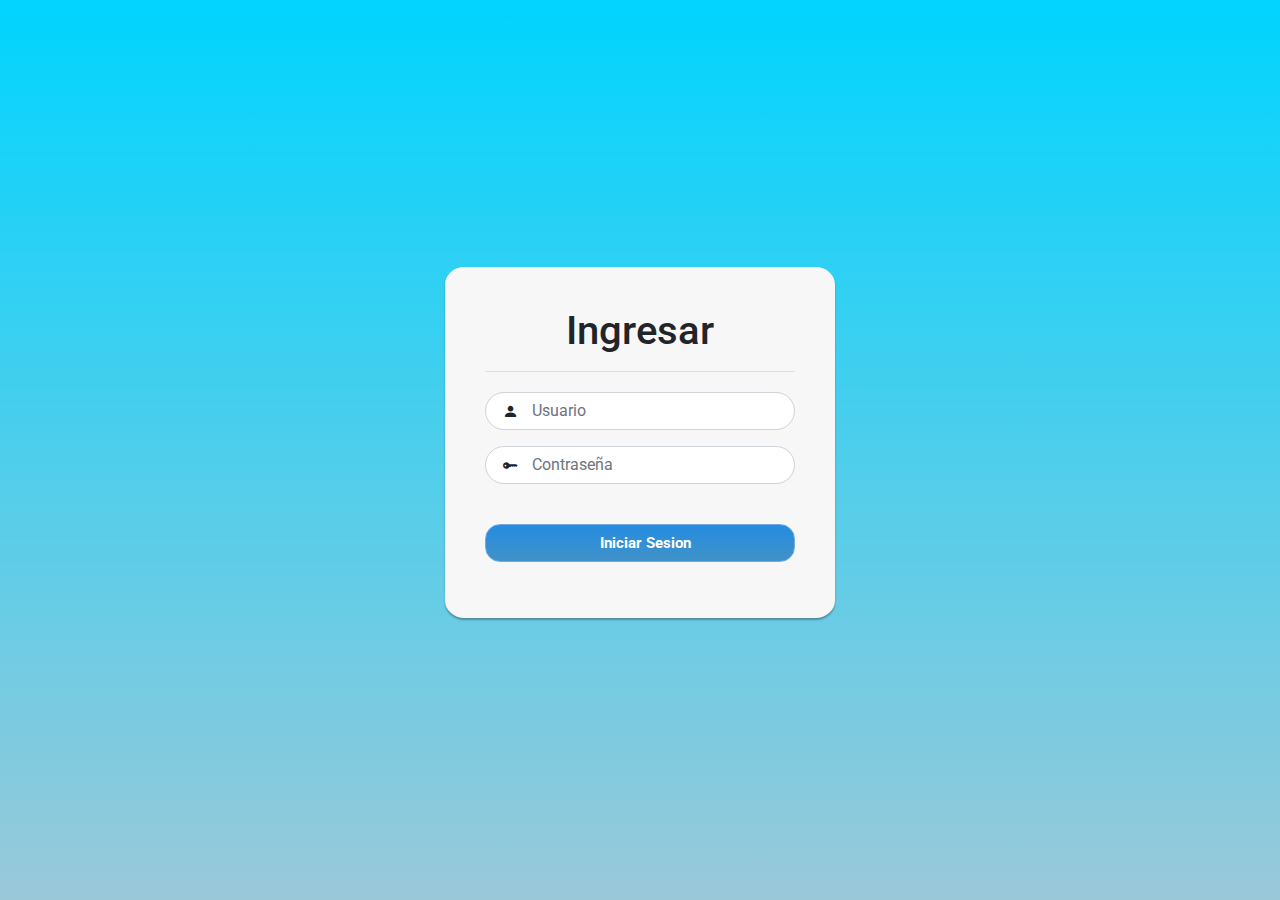
<file: index.html>
<!DOCTYPE html>
<!-- saved from url=(0049)https://getbootstrap.com/docs/4.3/examples/album/ -->
<html lang="en">

<head>
  <meta http-equiv="Content-Type" content="text/html; charset=UTF-8">
  <meta name="viewport" content="width=device-width, initial-scale=1, shrink-to-fit=no">
  <meta name="description" content="">
  <title>eMercado - Todo lo que busques está aquí</title>

  <link rel="canonical" href="https://getbootstrap.com/docs/4.3/examples/album/">
  <link href="https://fonts.googleapis.com/css?family=Raleway:300,300i,400,400i,700,700i,900,900i" rel="stylesheet">
  <!-- Bootstrap core CSS -->
  <link href="css/bootstrap.min.css" rel="stylesheet">
  <link href="css/styles.css" rel="stylesheet">
  
  <link rel="stylesheet" href="https://cdn.jsdelivr.net/npm/bootstrap-icons@1.5.0/font/bootstrap-icons.css">
  <style>
    html, body{
      height: 100%;
    }

    body {
      display: -ms-flexbox;
      display: flex;
      -ms-flex-align: center;
      align-items: center;
      padding-top: 40px;
      padding-bottom: 40px;
      /* background: linear-gradient(to bottom right, #33ccff 0%, #00ff99 112%); */
      background: linear-gradient(0deg, rgba(2,0,36,1) 0%, rgba(20,128,166,0.4318102240896359) 0%, rgba(0,212,255,1) 100%);

    }

    .signin {
      width: 100%;
      max-width: 330px;
      padding: 15px;
      margin: auto;
    }
    

    .eccomerce
    {
      font-family: 'Segoe UI', Tahoma, Geneva, Verdana, sans-serif;
      text-shadow: rgba(0, 0, 0, 0.3);
      color:rgba(107, 104, 104, 0.712);
    }


    .login-form {
    width: 390px;
    margin: 50px auto;
  	font-size: 15px;
    } 
    .login-form form {
        margin-bottom: 15px;
        background: #f7f7f7;
        border-radius: 5%;
        box-shadow: 0px 2px 2px rgba(0, 0, 0, 0.3);
        padding: 40px;
    }
    .login-form h2 {
        margin: 0 0 15px;
    }
    .form-control, .btn {
        min-height: 38px;
        border-radius: 30px;
        text-indent: 10px;
    }
    .btn {        
        font-size: 15px;
        font-weight: bold;
    }

    .form-group
    {
      position: relative;
    }

    .form-group > i
    {
      position: absolute;
      top: 9px;
      left: 18px;
    }

    .form-group > input
    {
      padding-left: 36px;
    }

    .loginbutton
    {
      margin-top: 18px; 
      background: linear-gradient(0deg, rgba(2,0,36,1) 0%, rgba(64, 146, 200, 1) 0%, rgb(37, 140, 224) 100%); 
      border-color:rgb(114, 168, 230); 
      border-radius: 15px;
    }

    .loginbutton:active
    {
      transform: scale(1.03, 1.03);
    }
    
  </style> 
</head>

<body class="text-center">
  <div class="login-form" name="lg">
    <form action="main.html" name="login" onsubmit ="return verifyPassword()">
        <div class="eccomerce-container">
          <h1 class="text-center ecommerce">Ingresar</h1>
        </div>
        <hr style="margin-bottom: 20px;">
      
        <div class="form-group">
          <i class="bi bi-person-fill"></i>
            <input type="text" name="username" id="uname" class="form-control" placeholder="Usuario" required="required">
        </div>
        <div class="form-group">
            <i class="bi bi-key-fill"></i>
            <input type="password" class="form-control" id="pswd" placeholder="Contraseña" required="required">
            <br>
            <span id = "message" style="color:red"> </span>
        </div>
        <div class="form-group">  
            <button type="submit" class="btn btn-primary btn-block loginbutton">Iniciar Sesion</button>
        </div>      
    </form>

  <script src="js/init.js"></script>
  <script src="js/login.js"></script>
</body>
</html>
</file>
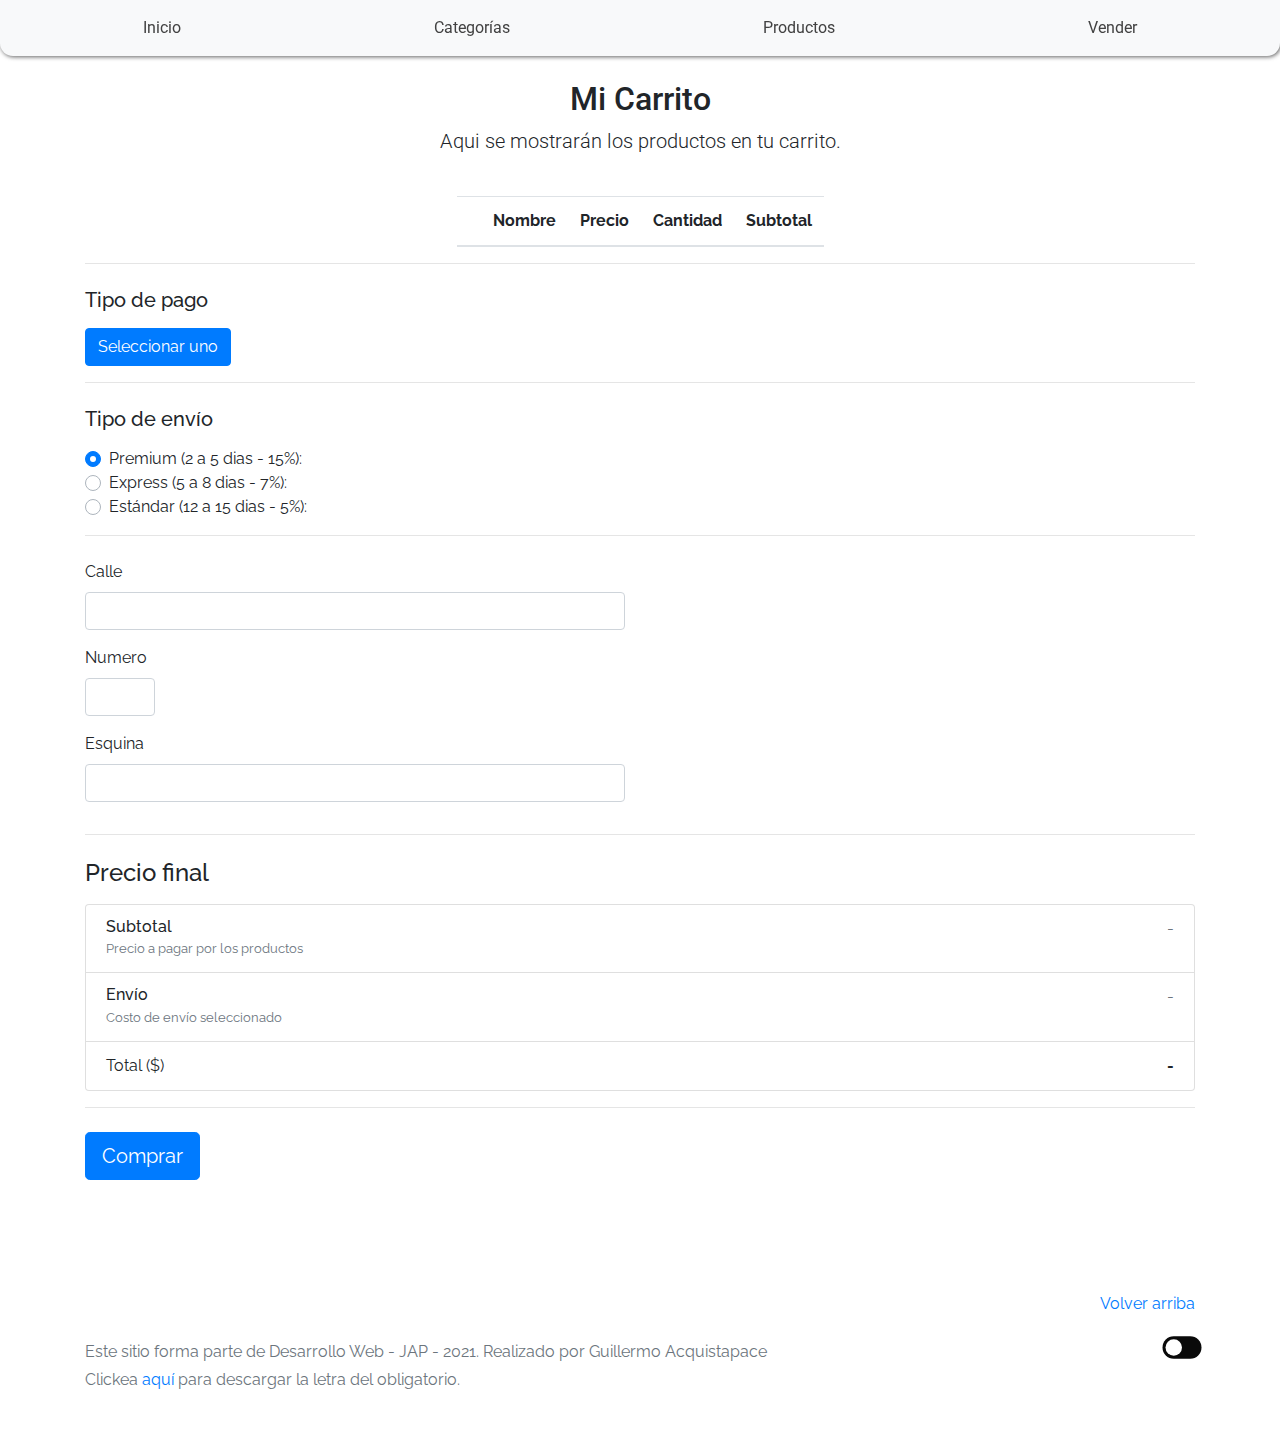
<file: cart.html>
<!DOCTYPE html>
<!-- saved from url=(0049)https://getbootstrap.com/docs/4.3/examples/album/ -->
<html lang="en">

<head>
  <meta http-equiv="Content-Type" content="text/html; charset=UTF-8">

  <meta name="viewport" content="width=device-width, initial-scale=1, shrink-to-fit=no">
  <meta name="description" content="">
  <title>eMercado - Todo lo que busques está aquí</title>
  <link rel="stylesheet" href="https://cdn.jsdelivr.net/npm/bootstrap-icons@1.5.0/font/bootstrap-icons.css">

  <link rel="canonical" href="https://getbootstrap.com/docs/4.3/examples/album/">
  <link href="https://fonts.googleapis.com/css?family=Raleway:300,300i,400,400i,700,700i,900,900i" rel="stylesheet">

  <style>
    .bd-placeholder-img {
      font-size: 1.125rem;
      text-anchor: middle;
      -webkit-user-select: none;
      -moz-user-select: none;
      -ms-user-select: none;
      user-select: none;
    }

    @media (min-width: 768px) {
      .bd-placeholder-img-lg {
        font-size: 3.5rem;
      }
    }
  </style>
  <link href="css/bootstrap.min.css" rel="stylesheet">
  <link href="css/styles.css" rel="stylesheet">
  <link href="css/dropzone.css" rel="stylesheet">
</head>

<body>
  <nav class="navbar sticky-top navbar-expand-sm navbar-light bg-light navbar-custom darkable">
    <button class="navbar-toggler custom-toggler" type="button" data-toggle="collapse" data-target="#navbarNavDropdown" aria-controls="navbarNavDropdown" aria-expanded="false" aria-label="Toggle navigation">
      <span class="navbar-toggler-icon"></span>
    </button>
    <div id="navbarNavDropdown" class="collapse navbar-collapse">
      <ul class="navbar-nav nav-fill w-100 elementsnav">
        <li class="nav-item">
          <a class="nav-link" href="main.html">Inicio</a>
        </li>
        <li class="nav-item">
          <a class="nav-link" href="categories.html">Categorías</a>
        </li>
        <li class="nav-item">
          <a class="nav-link" href="products.html">Productos</a>
        </li>
        <li class="nav-item">
          <a class="nav-link" href="sell.html">Vender</a>
        </li>
      </ul>
    </div>
  </nav>

    <main role="main" class="pb-5">
      <div class="text-center p-4">
        <h2>Mi Carrito</h2>
        <p class="lead">Aqui se mostrarán los productos en tu carrito.</p>
      </div>


    <div class="container">
      <div class="row justify-content-center">
        <div class="col-auto">
          <table class="table table-responsive" style="margin: auto; width: 100%!important;">
              <thead>
                <tr>
                  <th scope="col"></th>
                  <th scope="col" class="tabletext">Nombre</th>
                  <th scope="col" class="tabletext">Precio</th>
                  <th scope="col" class="tabletext">Cantidad</th>
                  <th scope="col" class="tabletext">Subtotal</th>
                </tr>
              </thead>
              <tbody id="carrito">    
              </tbody>
        </table>
      </div>
    </div>
  </div>

  <div class="container">
    <form class="needs-validation" id="sell-info">
      <hr class="mb-4">
      <h5 class="mb-3">Tipo de pago</h5> 
      <div class="d-block my-3">
        <button type="button" class="btn btn-primary" data-toggle="modal" data-target="#menuTipoPago">
          Seleccionar uno
        </button>

        <div class="modal fade " id="menuTipoPago" data-backdrop="static" data-keyboard="false" tabindex="-1" aria-labelledby="staticBackdropLabel" aria-hidden="true">
          <div class="modal-dialog modal-dialog-centered">
            <div class="modal-content darkable">
              <div class="modal-header">
                <h5 class="modal-title" id="staticBackdropLabel">Tipo de pago</h5>
                <button type="button" class="close" data-dismiss="modal" aria-label="Close">
                  <span aria-hidden="true">&times;</span>
                </button>
              </div>
              <div class="modal-body">
                <form class="form-group" id="card-info">
                  <label for="tipoTarjeta">Tarjeta</label>
                  <select class="form-control darkable-button" id="tipoTarjeta">
                    <option>Mastercard</option>
                    <option>Visa</option>
                    <option>American Express</option>
                  </select>

                  <br>
                  <label for="numeroTarjeta">Número de la tarjeta</label>
                  <input type="text" class="form-control" id="numeroTarjeta" placeholder="XXXX XXXX XXXX XXXX">
                  <br>
                  <label for="fechaVenc">Fecha de vencimiento</label>
                  <input type="text" class="form-control" id="fechaVenc" placeholder="XX/XX">
                  <br>
                  <label for="cvc">CVC</label>
                  <input type="text" class="form-control" id="cvc" placeholder="XXX">
                  <br>
                  <hr class="mb-4">
                  <br>
                  <form class="form-group" id="transferencias">
                    <label for="tipoTransferencia">Transferencia</label>
                    <select class="form-control darkable-button" id="tipoTransferencia">
                      <option>Santander</option>
                      <option>BBVA</option>
                      <option>BROU</option>
                    </select>  
              </div>
              <div class="modal-footer">
                <button type="button" class="btn btn-primary" data-dismiss="modal">Guardar</button>
              </div>
            </div>
          </div>
        </div>

      </div>
      <hr class="mb-4">
      <h5 class="mb-3">Tipo de envío</h5> 
      <div class="d-block my-3">
        <div class="custom-control custom-radio">
          <input id="premiumenvradio" name="shippingType" type="radio" value="0.15" class="custom-control-input" checked="" required="">
          <label class="custom-control-label" for="premiumenvradio">Premium (2 a 5 dias - 15%):</label>
        </div>
        <div class="custom-control custom-radio">
          <input id="expressenvradio" name="shippingType" type="radio" value="0.07" class="custom-control-input" required="">
          <label class="custom-control-label" for="expressenvradio">Express (5 a 8 dias -  7%): </label>
        </div>
        <div class="custom-control custom-radio">
          <input id="estandarenvradio" name="shippingType" type="radio" value="0.05" class="custom-control-input" required="">
          <label class="custom-control-label" for="estandarenvradio">Estándar (12 a 15 dias - 5%): </label>
        </div>
      </div>
  <hr class="mb-4">
    <div class="row">
      <div class="col-md-6 mb-3">
        <label for="productName">Calle</label>
        <input type="text" class="form-control" id="nombreCalle" placeholder="" value="" >
        <div class="invalid-feedback">
          Ingresa una calle
        </div>
      </div>
    </div>

  <div class="row">
    <div class="col-md-6 mb-3">
      <label for="productName">Numero</label>
      <input type="text" class="form-control" id="numeroCasa" placeholder="" value="" style="width: 70px;">
      <div class="invalid-feedback">
        Ingresa un numero de casa
      </div>
    </div>
  </div>

  <div class="row">
    <div class="col-md-6 mb-3">
      <label for="productName">Esquina</label>
      <input type="text" class="form-control" id="nombreEsquina" placeholder="" value="" >
      <div class="invalid-feedback">
        Ingresa el nombre de la esquina
      </div>
    </div>
  </div>
  <hr class="mb-4">
  <h4 class="mb-3">Precio final</h4>
  <ul class="list-group mb-3">
      <li class="list-group-item d-flex justify-content-between lh-condensed darkable-button">
        <div>
          <h6 class="my-0">Subtotal</h6>
          <small class="text-muted">Precio a pagar por los productos</small>
        </div>
        <span class="text-muted" id="precioTotalSubtotal">-</span>
      </li>
      <li class="list-group-item d-flex justify-content-between lh-condensed darkable-button">
        <div>
          <h6 class="my-0">Envío</h6>
          <small class="text-muted">Costo de envío seleccionado</small>
        </div>
        <span class="text-muted" id="precioTotalEnvio">-</span>
      </li>
      <li class="list-group-item d-flex justify-content-between darkable-button">
        <span>Total ($)</span>
        <strong id="precioTotalTotal">-</strong>
      </li>
    </ul>
  <hr class="mb-4">
  <div class="row">
    <div class="col-md-6 mb-3">
      <button class="btn btn-primary btn-lg" type="submit" onclick="return validatePurchase()">Comprar</button>
    </div>
  </div>


</form>
</main>
<footer class="text-muted">
  <div class="container">
    <p class="float-right">
      <a href="#">Volver arriba</a>
    </p>
    <br>
    <br>
    <div class="dtheme float-right">
      <input type="checkbox" class="checkboxdark" id="chk">
      <label class="darkthemelabel" for="chk">
      <div class="ball"></div>
      </label>
    </div>
    <p>Este sitio forma parte de Desarrollo Web - JAP - 2021. Realizado por Guillermo Acquistapace</p>
    <p>Clickea <a target="_blank" href="Letra.pdf">aquí</a> para descargar la letra del obligatorio.</p>

  </div>
</footer>






  <div id="spinner-wrapper">
    <div class="lds-ring">
      <div></div>
      <div></div>
      <div></div>
      <div></div>
    </div>
  </div>
  <script src="js/jquery-3.4.1.min.js"></script>
  <script src="js/bootstrap.bundle.min.js"></script>
  <script src="js/dropzone.js"></script>
  <script src="js/init.js"></script>
  <script src="js/cart.js"></script>
</body>

</html>
</file>
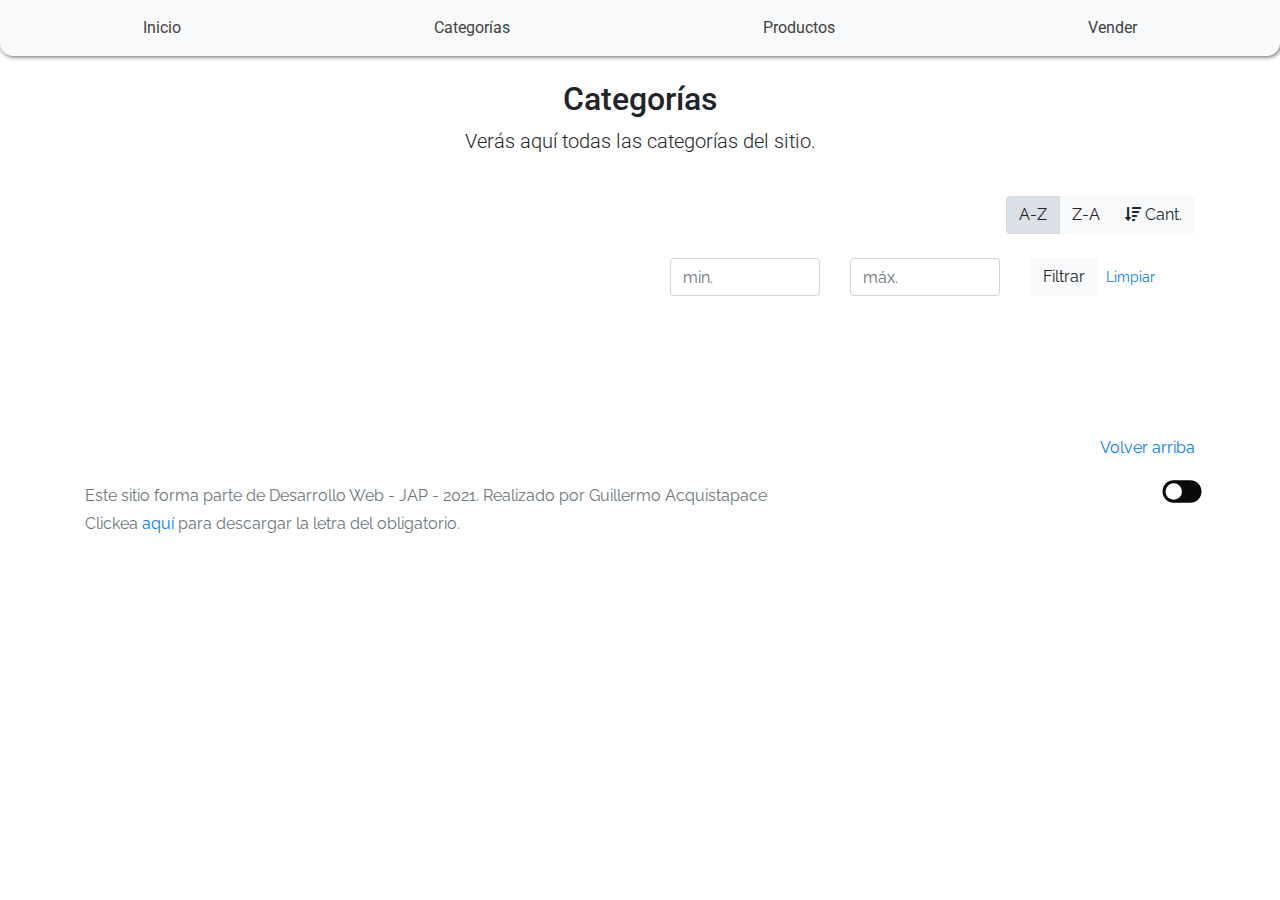
<file: categories.html>
<!DOCTYPE html>
<!-- saved from url=(0049)https://getbootstrap.com/docs/4.3/examples/album/ -->
<html lang="en">
  <head>
    <meta http-equiv="Content-Type" content="text/html; charset=UTF-8">
    <meta name="viewport" content="width=device-width, initial-scale=1, shrink-to-fit=no">
    <meta name="description" content="">
    <title>eMercado - Todo lo que busques está aquí</title>

    <link rel="canonical" href="https://getbootstrap.com/docs/4.3/examples/album/">
    <link href="https://fonts.googleapis.com/css?family=Raleway:300,300i,400,400i,700,700i,900,900i" rel="stylesheet">
    <link href="css/font-awesome.min.css" rel="stylesheet">
    <link rel="stylesheet" href="https://cdn.jsdelivr.net/npm/bootstrap-icons@1.5.0/font/bootstrap-icons.css">

    <link href="css/bootstrap.min.css" rel="stylesheet">
    <link href="css/styles.css" rel="stylesheet">

  </head>
  <body>

    <nav class="navbar sticky-top navbar-expand-sm navbar-light bg-light navbar-custom darkable">
      <button class="navbar-toggler custom-toggler" type="button" data-toggle="collapse" data-target="#navbarNavDropdown" aria-controls="navbarNavDropdown" aria-expanded="false" aria-label="Toggle navigation">
        <span class="navbar-toggler-icon"></span>
      </button>
      <div id="navbarNavDropdown" class="collapse navbar-collapse">
        <ul class="navbar-nav nav-fill w-100 elementsnav">
          <li class="nav-item">
            <a class="nav-link" href="main.html">Inicio</a>
          </li>
          <li class="nav-item">
            <a class="nav-link" href="categories.html">Categorías</a>
          </li>
          <li class="nav-item">
            <a class="nav-link" href="products.html">Productos</a>
          </li>
          <li class="nav-item">
            <a class="nav-link" href="sell.html">Vender</a>
          </li>
        </ul>
      </div>
    </nav>


    <main role="main" class="pb-5">
        <div class="text-center p-4">
            <h2>Categorías</h2>
            <p class="lead">Verás aquí todas las categorías del sitio.</p>
        </div>
        <div class="container">
            <div class="row">
                <div class="col text-right">
                    <div class="btn-group btn-group-toggle mb-4" data-toggle="buttons">
                        <label class="btn btn-light active darkable-button" id="sortAsc" >
                            <input type="radio" name="options" autocomplete="off" checked>A-Z
                        </label>
                        <label class="btn btn-light darkable-button" id="sortDesc" >
                            <input type="radio" name="options" autocomplete="off">Z-A
                        </label>
                        <label class="btn btn-light darkable-button" id="sortByCount" >
                            <input type="radio" name="options" autocomplete="off"><i class="fas fa-sort-amount-down mr-1"></i>Cant.
                        </label>
                    </div>
                </div>
            </div>
            <div class="row justify-content-end">
              <div class="col-md-6"></div>
                <div class="col-md-6 col-sm-12 mb-1 container">
                  <div class="row container p-0 m-0">
                    <div class="col">
                      <input class="form-control darkable-button" type="number" placeholder="min." id="rangeFilterCountMin">
                    </div>
                    <div class="col">
                      <input class="form-control darkable-button" type="number" placeholder="máx." id="rangeFilterCountMax">
                    </div>
                    <div class="col">
                      <div class="btn-group" role="group">
                        <button class="btn btn-light btn-block darkable-button" id="rangeFilterCount">Filtrar</button>
                        <button class="btn btn-link btn-sm darkable-button" id="clearRangeFilter">Limpiar</button>
                      </div>
                    </div>
                  </div>
                </div>
            </div>
            <div class="row" id="cat-list-container" style="margin-top: 40px;">

            </div>
        </div>
    </main>
    <footer class="text-muted">
      <div class="container">
        <p class="float-right">
          <a href="#">Volver arriba</a>
        </p>
        <br>
        <br>
        <div class="float-right">
          <input type="checkbox" class="checkboxdark" id="chk">
          <label class="darkthemelabel" for="chk">
          <div class="ball"></div>
          </label>
        </div>
        <p>Este sitio forma parte de Desarrollo Web - JAP - 2021. Realizado por Guillermo Acquistapace</p>
        <p>Clickea <a target="_blank" href="Letra.pdf">aquí</a> para descargar la letra del obligatorio.</p>

      </div>
    </footer>
    <div id="spinner-wrapper"><div class="lds-ring"><div></div><div></div><div></div><div></div></div></div>
    <script src="js/jquery-3.4.1.min.js"></script>
    <script src="js/bootstrap.bundle.min.js"></script>
    <script src="js/init.js"></script>
    <script src="js/categories.js"></script>
  </body>
</html>
</file>
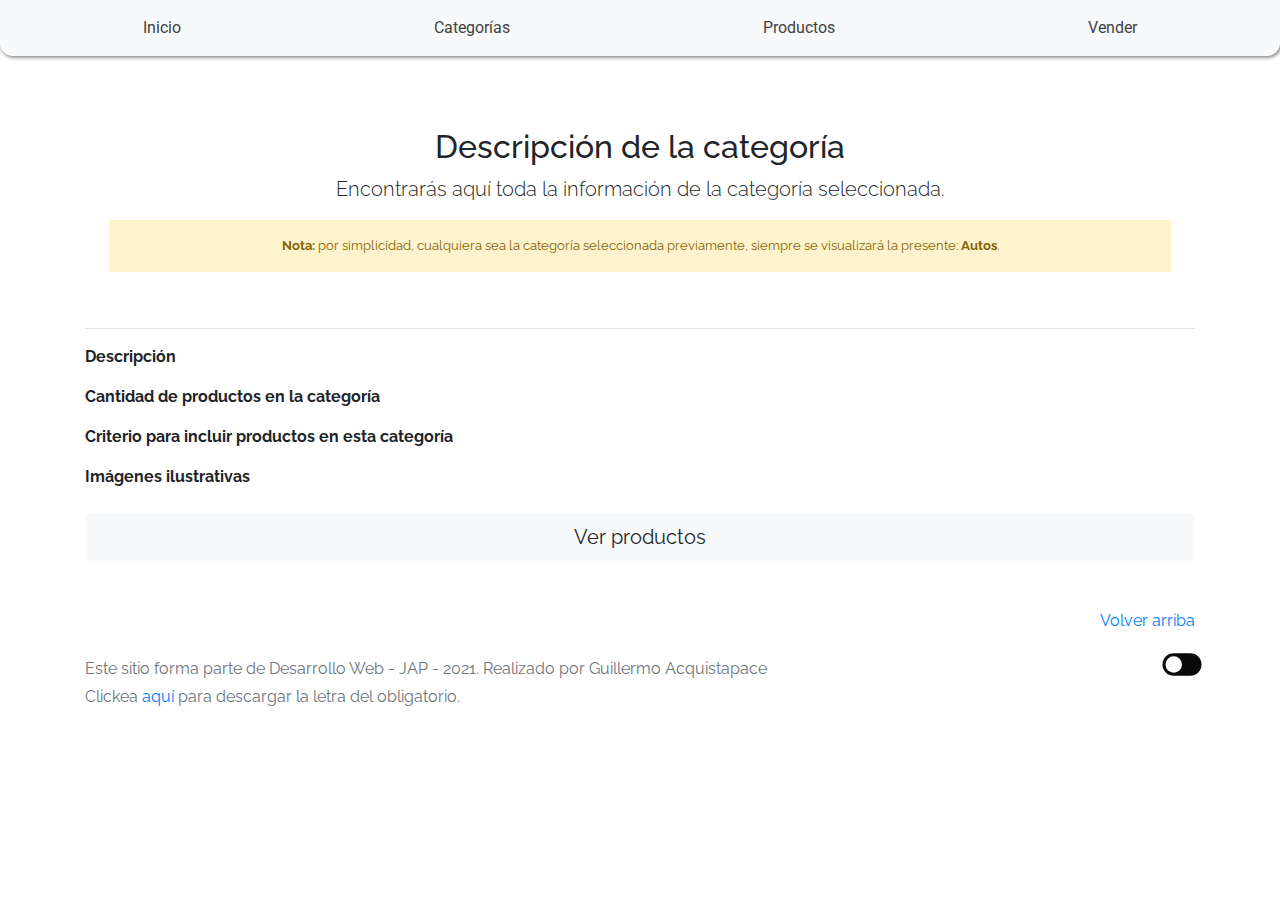
<file: category-info.html>
<!DOCTYPE html>
<!-- saved from url=(0049)https://getbootstrap.com/docs/4.3/examples/album/ -->
<html lang="en">

<head>
  <meta http-equiv="Content-Type" content="text/html; charset=UTF-8">
  <meta name="viewport" content="width=device-width, initial-scale=1, shrink-to-fit=no">
  <meta name="description" content="">
  <title>eMercado - Todo lo que busques está aquí</title>
  <link rel="stylesheet" href="https://cdn.jsdelivr.net/npm/bootstrap-icons@1.5.0/font/bootstrap-icons.css">

  <link rel="canonical" href="https://getbootstrap.com/docs/4.3/examples/album/">
  <link href="https://fonts.googleapis.com/css?family=Raleway:300,300i,400,400i,700,700i,900,900i" rel="stylesheet">
  <!-- Bootstrap core CSS -->
  <link href="css/bootstrap.min.css" rel="stylesheet">
  <link href="css/styles.css" rel="stylesheet">
</head>

<body>

  <nav class="navbar sticky-top navbar-expand-sm navbar-light bg-light navbar-custom darkable">
    <button class="navbar-toggler custom-toggler" type="button" data-toggle="collapse" data-target="#navbarNavDropdown" aria-controls="navbarNavDropdown" aria-expanded="false" aria-label="Toggle navigation">
      <span class="navbar-toggler-icon"></span>
    </button>
    <div id="navbarNavDropdown" class="collapse navbar-collapse">
      <ul class="navbar-nav nav-fill w-100 elementsnav">
        <li class="nav-item">
          <a class="nav-link" href="main.html">Inicio</a>
        </li>
        <li class="nav-item">
          <a class="nav-link" href="categories.html">Categorías</a>
        </li>
        <li class="nav-item">
          <a class="nav-link" href="products.html">Productos</a>
        </li>
        <li class="nav-item">
          <a class="nav-link" href="sell.html">Vender</a>
        </li>
      </ul>
    </div>
  </nav>

  <main role="main">
    <div class="container mt-5">
      <div class="text-center p-4">
        <h2>Descripción de la categoría</h2>
        <p class="lead">Encontrarás aquí toda la información de la categoría seleccionada.</p>
        <p class="small alert-warning py-3 darkable-button"><strong>Nota: </strong>por simplicidad, cualquiera sea la categoría
          seleccionada previamente, siempre se visualizará la presente: <strong>Autos</strong>.</p>
      </div>
      <h3 id="categoryName"></h3>
      <hr class="my-3">
      <dl>
        <dt class="tabletext">Descripción</dt>
        <dd>
          <p id="categoryDescription"></p>
        </dd>

        <dt class="tabletext">Cantidad de productos en la categoría</dt>
        <dd>
          <p id="productCount"></p>
        </dd>

        <dt class="tabletext">Criterio para incluir productos en esta categoría</dt>
        <dd>
          <p id="productCriteria"></p>
        </dd>

        <dt class="tabletext">Imágenes ilustrativas</dt>
        <dd>
          <div class="row text-center text-lg-left pt-2" id="productImagesGallery">
          </div>
        </dd>
      </dl>
      <a type="button" class="btn btn-light btn-lg btn-block darkable-button" href="products.html">Ver productos</a>
    </div>
  </main>
  <footer class="text-muted">
    <div class="container">
      <p class="float-right">
        <a href="#">Volver arriba</a>
      </p>
      <br>
      <br>
      <div class="dtheme float-right">
        <input type="checkbox" class="checkboxdark" id="chk">
        <label class="darkthemelabel" for="chk">
        <div class="ball"></div>
        </label>
      </div>
      <p>Este sitio forma parte de Desarrollo Web - JAP - 2021. Realizado por Guillermo Acquistapace</p>
      <p>Clickea <a target="_blank" href="Letra.pdf">aquí</a> para descargar la letra del obligatorio.</p>

    </div>
  </footer>
  <div id="spinner-wrapper">
    <div class="lds-ring">
      <div></div>
      <div></div>
      <div></div>
      <div></div>
    </div>
  </div>
  <script src="js/jquery-3.4.1.min.js"></script>
  <script src="js/bootstrap.bundle.min.js"></script>
  <script src="js/init.js"></script>
  <script src="js/category-info.js"></script>
</body>

</html>
</file>
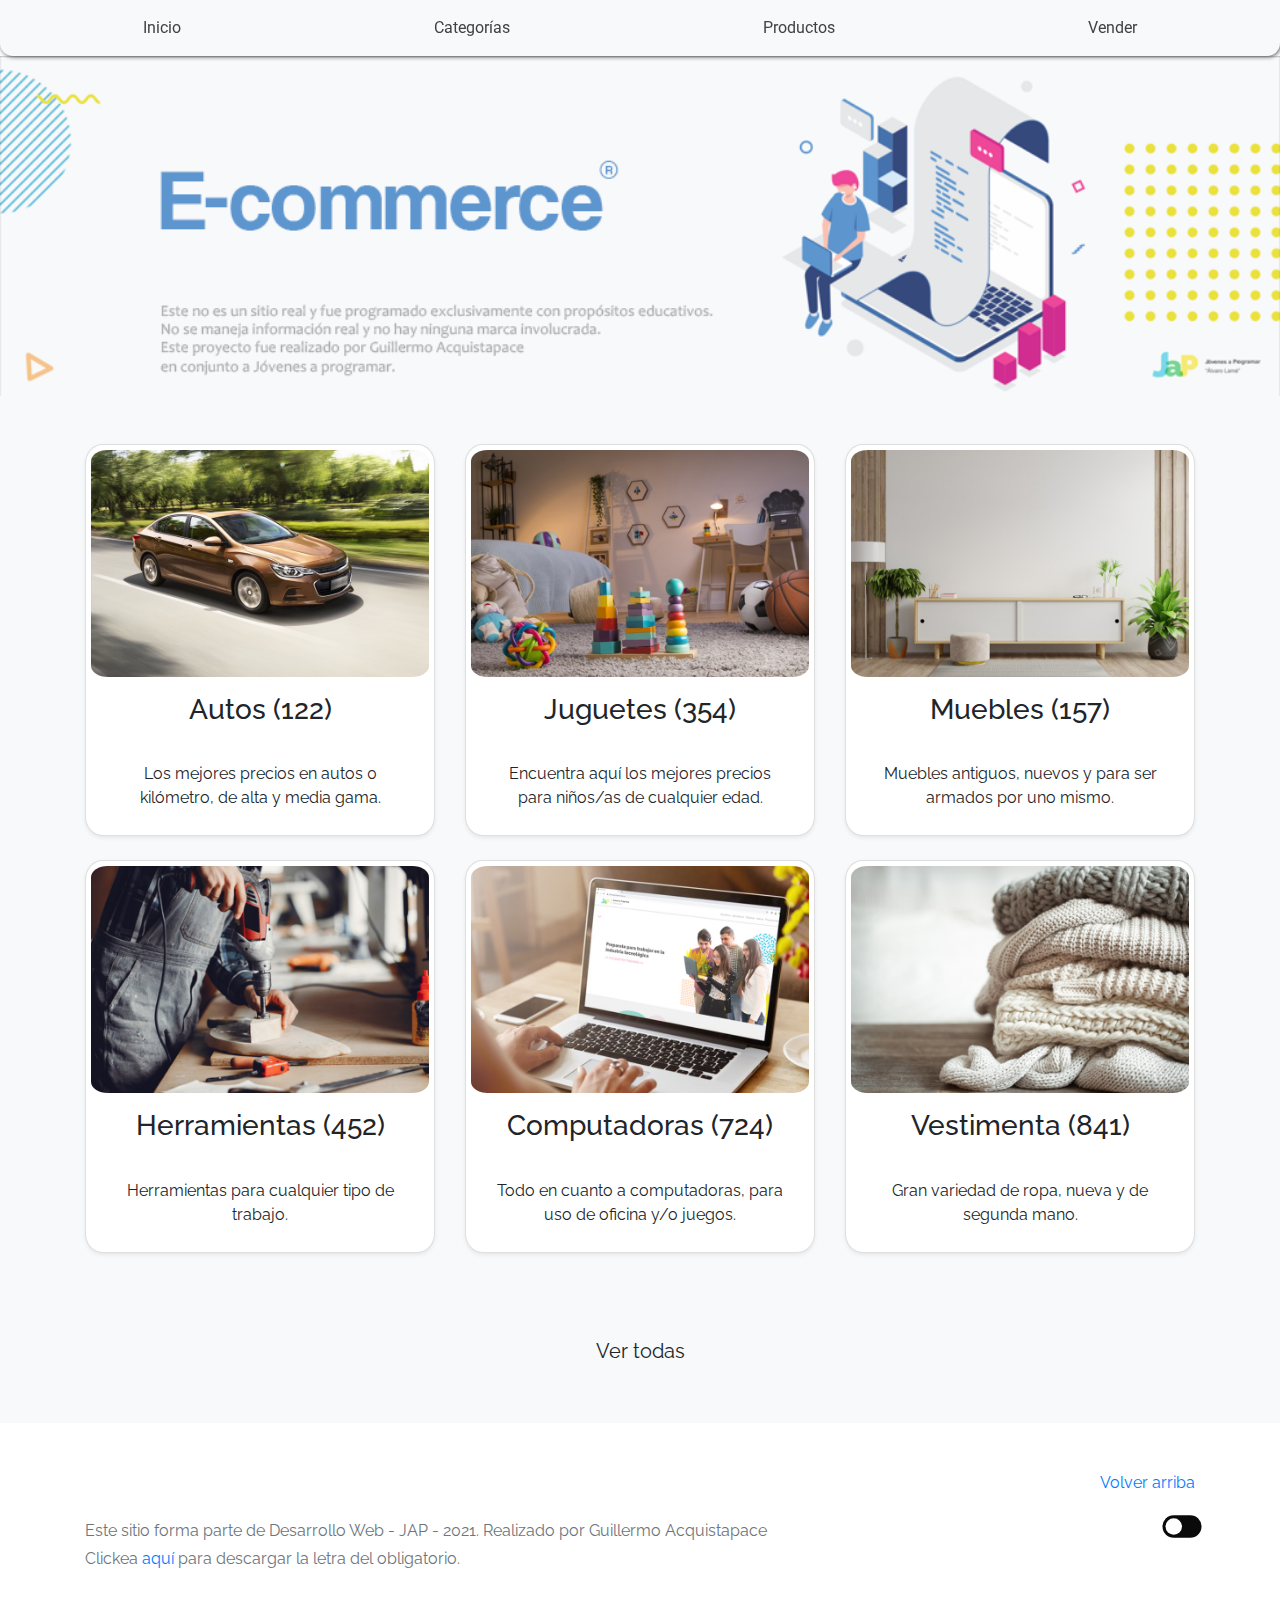
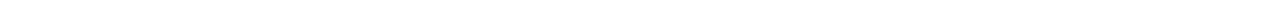
<file: main.html>
<!DOCTYPE html>
<!-- saved from url=(0049)https://getbootstrap.com/docs/4.3/examples/album/ -->
<html lang="en">
  <head>
    <meta http-equiv="Content-Type" content="text/html; charset=UTF-8">
    <meta name="viewport" content="width=device-width, initial-scale=1, shrink-to-fit=no">
    <meta name="description" content="">
    <title>eMercado - Todo lo que busques está aquí</title>

    <link rel="canonical" href="https://getbootstrap.com/docs/4.3/examples/album/">
    <link href="https://fonts.googleapis.com/css?family=Raleway:300,300i,400,400i,700,700i,900,900i" rel="stylesheet">
    <!-- Bootstrap core CSS -->
    <link href="css/bootstrap.min.css" rel="stylesheet">
    <link rel="stylesheet" href="https://cdn.jsdelivr.net/npm/bootstrap-icons@1.5.0/font/bootstrap-icons.css">

    <link href="css/styles.css" rel="stylesheet">
  </head>
  <body>
   <!-- <nav class="navbar navbar-expand-sm navbar-light bg-light">
     <button class="navbar-toggler" data-toggle="collapse" data-target="#navbar-menu">
       <span class="navbar-toggler-icon"></span>
     </button>
    <div id="navbar-menu" name="menu-top" class="collapse navbar-collapse container d-flex flex-column flex-md-row justify-content-between">
      <a class="py-2 d-none d-md-inline-block" href="main.html">Inicio</a>
      <a class="py-2 d-none d-md-inline-block" href="categories.html">Categorías</a>
      <a class="py-2 d-none d-md-inline-block" href="products.html">Productos</a>
      <a class="py-2 d-none d-md-inline-block" href="sell.html">Vender</a>
    </div>
  </nav>  -->


  <nav class="navbar sticky-top navbar-expand-sm navbar-light bg-light navbar-custom darkable">
    <button class="navbar-toggler custom-toggler" type="button" data-toggle="collapse" data-target="#navbarNavDropdown" aria-controls="navbarNavDropdown" aria-expanded="false" aria-label="Toggle navigation">
      <span class="navbar-toggler-icon"></span>
    </button>
    <div id="navbarNavDropdown" class="collapse navbar-collapse">
      <ul class="navbar-nav nav-fill w-100 elementsnav">
        <li class="nav-item">
          <a class="nav-link" href="main.html">Inicio</a>
        </li>
        <li class="nav-item">
          <a class="nav-link" href="categories.html">Categorías</a>
        </li>
        <li class="nav-item">
          <a class="nav-link" href="products.html">Productos</a>
        </li>
        <li class="nav-item">
          <a class="nav-link" href="sell.html">Vender</a>
        </li>
      </ul>
    </div>
  </nav>

    <main role="main">
      <img src='img/Ecommerce.png' alt="imagenprincipal" srcset="" style="width: 100%;">

      <div class="album py-5 bg-light darkable">
        <div class="container">
          <div class="row">
            <div class="col-md-4">
              <a href="categories.html" class="card mb-4 shadow-sm custom-card product-card">
                <img class="bd-placeholder-img card-img-top" style="border-radius: 5%;" src="img/cat1.jpg">
                <h3 class="m-3">Autos (122)</h3>
                <div class="card-body"> 
                  <p class="card-text">Los mejores precios en autos 0 kilómetro, de alta y media gama.</p>
                </div>
              </a>
            </div>
            <div class="col-md-4">
                <a href="categories.html" class="card mb-4 shadow-sm custom-card product-card">
                  <img class="bd-placeholder-img card-img-top" style="border-radius: 5%;" src="img/cat2.jpg">
                  <h3 class="m-3">Juguetes (354)</h3>
                  <div class="card-body">
                    <p class="card-text">Encuentra aquí los mejores precios para niños/as de cualquier edad.</p>
                  </div>
                </a>
            </div>
            <div class="col-md-4">
                <a href="categories.html" class="card mb-4 shadow-sm custom-card product-card">
                  <img class="bd-placeholder-img card-img-top" style="border-radius: 5%;" src="img/cat3.jpg">
                  <h3 class="m-3">Muebles (157)</h3>
                  <div class="card-body">
                    <p class="card-text">Muebles antiguos, nuevos y para ser armados por uno mismo.</p>
                  </div>
                </a>
            </div>
            <div class="col-md-4">
                <a href="categories.html" class="card mb-4 shadow-sm custom-card product-card">
                  <img class="bd-placeholder-img card-img-top" style="border-radius: 5%;" src="img/cat4.jpg">
                  <h3 class="m-3">Herramientas (452)</h3>
                  <div class="card-body">
                    <p class="card-text">Herramientas para cualquier tipo de trabajo.</p>
                  </div>
                </a>
            </div>
            <div class="col-md-4">
                <a href="categories.html" class="card mb-4 shadow-sm custom-card product-card">
                  <img class="bd-placeholder-img card-img-top" style="border-radius: 5%;" src="img/cat5.jpg">
                  <h3 class="m-3">Computadoras (724)</h3>
                  <div class="card-body">
                    <p class="card-text">Todo en cuanto a computadoras, para uso de oficina y/o juegos.</p>
                  </div>
                </a>
            </div>
            <div class="col-md-4">
                <a href="categories.html" class="card mb-4 shadow-sm custom-card product-card">
                  <img class="bd-placeholder-img card-img-top" style="border-radius: 5%;" src="img/cat6.jpg">
                  <h3 class="m-3">Vestimenta (841)</h3>
                  <div class="card-body">
                    <p class="card-text">Gran variedad de ropa, nueva y de segunda mano.</p>
                  </div>
                </a>
            </div>
          </div>
          <div class="row" style="margin-top: 50px;">
              <a type="button" class="btn btn-light btn-lg btn-block darkable-button" href="categories.html">Ver todas</a>
          </div>
        </div>
      </div>
    </main>
    <footer class="text-muted">
      <div class="container">
        <p class="float-right">
          <a href="#">Volver arriba</a>
        </p>
        <br>
        <br>
        <div class="float-right">
          <input type="checkbox" class="checkboxdark" id="chk">
          <label class="darkthemelabel" for="chk">
          <div class="ball"></div>
          </label>
        </div>
        <p>Este sitio forma parte de Desarrollo Web - JAP - 2021. Realizado por Guillermo Acquistapace</p>
        <p>Clickea <a target="_blank" href="Letra.pdf">aquí</a> para descargar la letra del obligatorio.</p>

      </div>
    </footer>
    <script src="js/jquery-3.4.1.min.js"></script>
    <script src="js/bootstrap.bundle.min.js"></script>
    <script src="js/init.js"></script>
  </body>
</html>
</file>
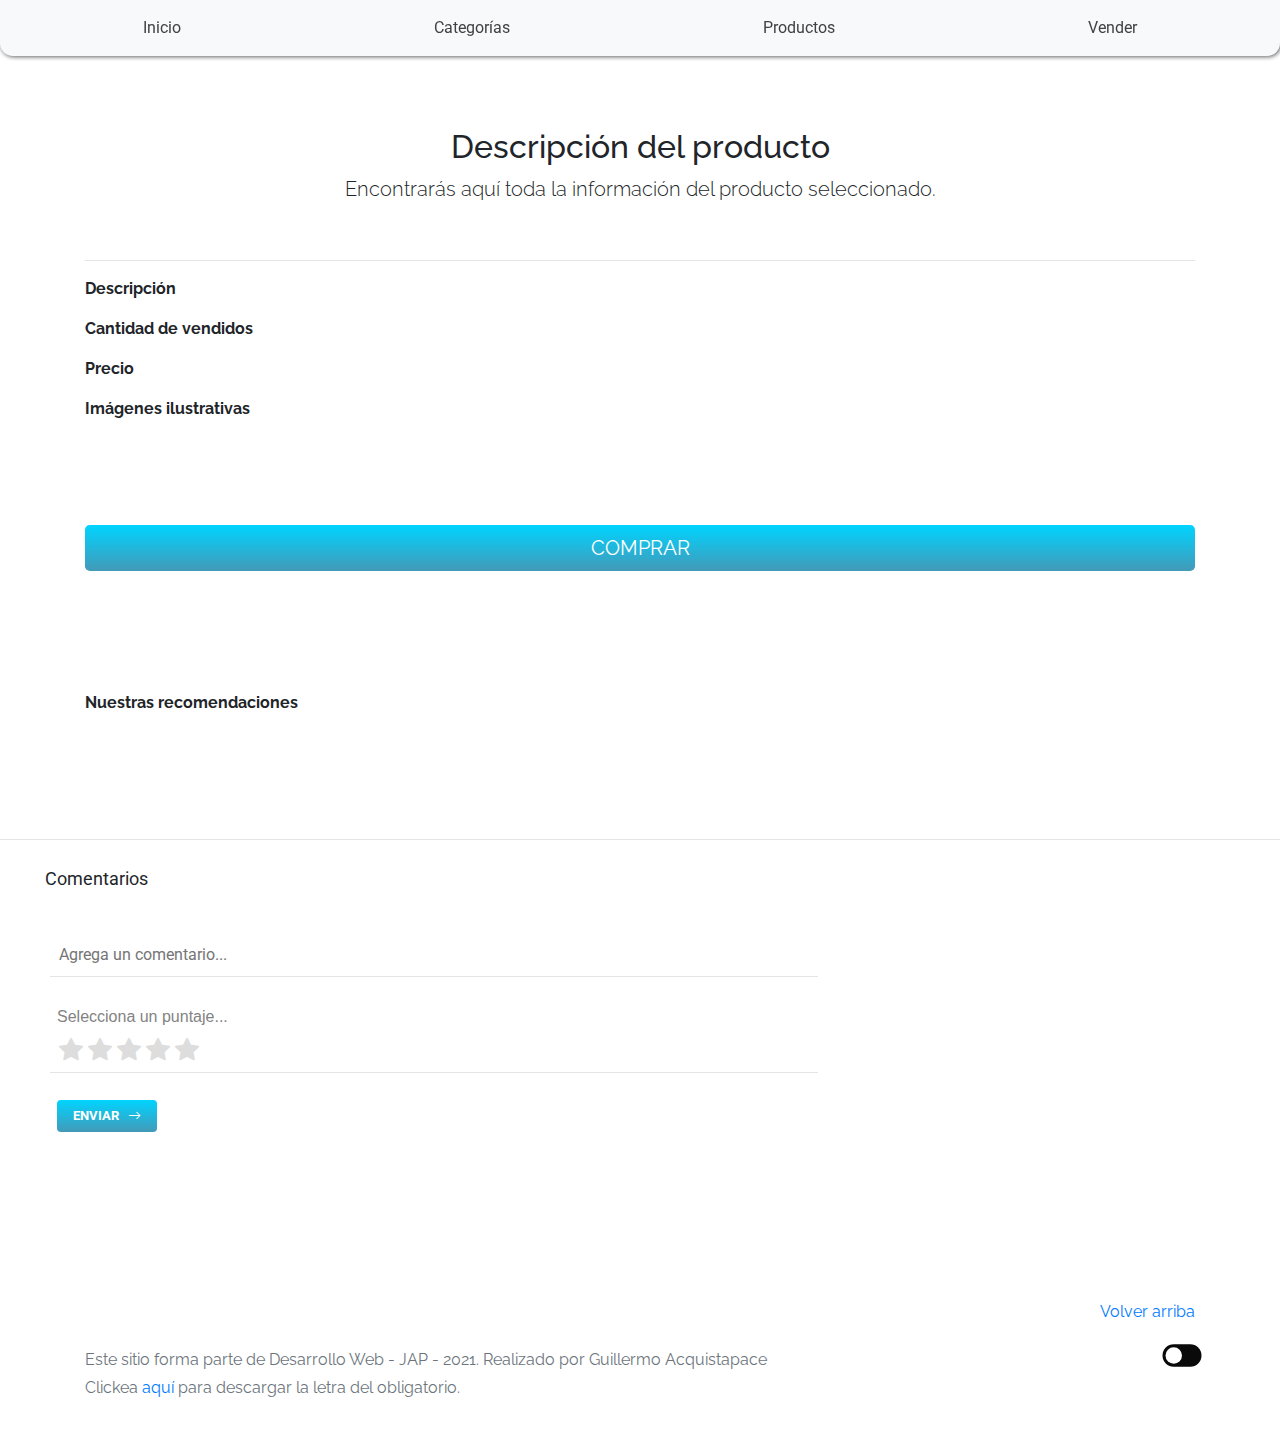
<file: product-info.html>
<!DOCTYPE html>
<!-- saved from url=(0049)https://getbootstrap.com/docs/4.3/examples/album/ -->
<html lang="en">

<head>
  <meta http-equiv="Content-Type" content="text/html; charset=UTF-8">
  <meta name="viewport" content="width=device-width, initial-scale=1, shrink-to-fit=no">
  <meta name="description" content="">
  <title>eMercado - Todo lo que busques está aquí</title>
  <link rel="stylesheet" href="https://cdn.jsdelivr.net/npm/bootstrap-icons@1.5.0/font/bootstrap-icons.css">

  <link rel="canonical" href="https://getbootstrap.com/docs/4.3/examples/album/">
  <link href="https://fonts.googleapis.com/css?family=Raleway:300,300i,400,400i,700,700i,900,900i" rel="stylesheet">
  <!-- Bootstrap core CSS -->
  <link href="css/bootstrap.min.css" rel="stylesheet">
  <link href="css/styles.css" rel="stylesheet">

</head>

<body>

  <nav class="navbar sticky-top navbar-expand-sm navbar-light bg-light navbar-custom darkable">
    <button class="navbar-toggler custom-toggler" type="button" data-toggle="collapse" data-target="#navbarNavDropdown" aria-controls="navbarNavDropdown" aria-expanded="false" aria-label="Toggle navigation">
      <span class="navbar-toggler-icon"></span>
    </button>
    <div id="navbarNavDropdown" class="collapse navbar-collapse">
      <ul class="navbar-nav nav-fill w-100 elementsnav">
        <li class="nav-item">
          <a class="nav-link" href="main.html">Inicio</a>
        </li>
        <li class="nav-item">
          <a class="nav-link" href="categories.html">Categorías</a>
        </li>
        <li class="nav-item">
          <a class="nav-link" href="products.html">Productos</a>
        </li>
        <li class="nav-item">
          <a class="nav-link" href="sell.html">Vender</a>
        </li>
      </ul>
    </div>
  </nav>

  <main role="main">
    <div class="container mt-5">
      <div class="text-center p-4">
        <h2>Descripción del producto</h2>
        <p class="lead">Encontrarás aquí toda la información del producto seleccionado.</p>
      </div>
      <h3 id="productName"></h3>
      <hr class="my-3">
      <dl>
        <dt class="tabletext">Descripción</dt>
        <dd>
          <p id="productDescription"></p>
        </dd>

        <dt class="tabletext">Cantidad de vendidos</dt>
        <dd>
          <p id="productPurchases"></p>
        </dd>

        <dt class="tabletext">Precio</dt>
        <dd>
          <p id="productPrice"></p>
        </dd>

        <dt class="tabletext">Imágenes ilustrativas</dt>
        <dd>
          <div class="row text-center text-lg-left pt-2" id="productImages">
          </div>
        </dd>
      </dl>






      <div style="margin-bottom: 80px; width: 20rem;" id="productImagesCarousel" class="carousel slide" data-ride="carousel">
        <div class="carousel-inner" id="images-carousel">
        </div>
      <a class="carousel-control-prev" href="#productImagesCarousel" role="button" data-slide="prev">
        <span class="carousel-control-prev-icon" aria-hidden="true"></span>
        <span class="sr-only">Previous</span>
      </a>
      <a class="carousel-control-next" href="#productImagesCarousel" role="button" data-slide="next">
        <span class="carousel-control-next-icon" aria-hidden="true"></span>
        <span class="sr-only">Next</span>
      </a>
    </div>

    
      <a type="button" class="btnbuy btn btn-primary btn-lg btn-block darkable-button" href="#">COMPRAR</a>
    </div>
<!-- Create recommended division -->
    <div class="container mt-5">
        <p class="recommendations-p"><b>Nuestras recomendaciones</b></p>
        <div class="recommended-products-container">
          <div class= "row text-center text-lg-left pt-2" id="recommended-products">
          </div>   
      </div>
    </div>


    <hr class="comments-division">
    <p id="comment-amount">Comentarios</p>
    <div class="create-comment">
      <!-- <form action="#"> -->
        <input type="text" class="newcomment tabletext" style="background: none!important;" id="insertcomment" name="insertcomment" placeholder="Agrega un comentario...">
        <hr class="newcomment-bar" style="margin-bottom: 150px;">
        <!-- TODO: Star rating system -->
        <div class="star-rating">
          <label class="rating-name" for="rating-group" style="margin-top: 15px;">Selecciona un puntaje...</label>
          <hr class="newcomment-bar" style="margin-top: 40px;">

          <div id="full-stars-example-two">
            <div class="rating-group" name = "rating-group">
                <input disabled checked class="rating__input rating__input--none" name="rating3" id="rating3-none" value="0" type="radio">
                <label aria-label="1 star" class="rating__label" for="rating3-1"><i class="rating__icon rating__icon--star bi bi-star-fill"></i></label>
                <input class="rating__input" name="rating3" id="rating3-1" value="1" type="radio">
                <label aria-label="2 stars" class="rating__label" for="rating3-2"><i class="rating__icon rating__icon--star bi bi-star-fill"></i></label>
                <input class="rating__input" name="rating3" id="rating3-2" value="2" type="radio">
                <label aria-label="3 stars" class="rating__label" for="rating3-3"><i class="rating__icon rating__icon--star bi bi-star-fill"></i></label>
                <input class="rating__input" name="rating3" id="rating3-3" value="3" type="radio">
                <label aria-label="4 stars" class="rating__label" for="rating3-4"><i class="rating__icon rating__icon--star bi bi-star-fill"></i></label>
                <input class="rating__input" name="rating3" id="rating3-4" value="4" type="radio">
                <label aria-label="5 stars" class="rating__label" for="rating3-5"><i class="rating__icon rating__icon--star bi bi-star-fill"></i></label>
                <input class="rating__input" name="rating3" id="rating3-5" value="5" type="radio">
            </div>
        </div>
        </div>
        <div class="submit-comment">
          <!-- Add type submit to button to make it work as a form (and disable form comments) -->
           <button id="send-button" value="ENVIAR" class="newcomment-submit btn btn-primary" onclick="addComment();"> 
            ENVIAR  
            <i style="margin-left: 6px;" class="bi bi-arrow-right"></i>         
           </button>
        </div>
      
      <!-- </form> -->
    </div>
    <div id="comment-section" class="comments">
    </div>
    

  </main>
  <footer class="text-muted" id="page-bottom">
    <div class="container">
      <p class="float-right">
        <a href="#">Volver arriba</a>
      </p>
      <br>
      <br>
      <div class="dtheme float-right">
        <input type="checkbox" class="checkboxdark" id="chk">
        <label class="darkthemelabel" for="chk">
        <div class="ball"></div>
        </label>
      </div>
      <p>Este sitio forma parte de Desarrollo Web - JAP - 2021. Realizado por Guillermo Acquistapace</p>
      <p>Clickea <a target="_blank" href="Letra.pdf">aquí</a> para descargar la letra del obligatorio.</p>

    </div>
  </footer>
  <div id="spinner-wrapper">
    <div class="lds-ring">
      <div></div>
      <div></div>
      <div></div>
      <div></div>
    </div>
  </div>
  <script src="js/jquery-3.4.1.min.js"></script>
  <script src="js/bootstrap.bundle.min.js"></script>
  <script src="js/init.js"></script>
  <script src="js/product-info.js"></script>
</body>

</html>
</file>
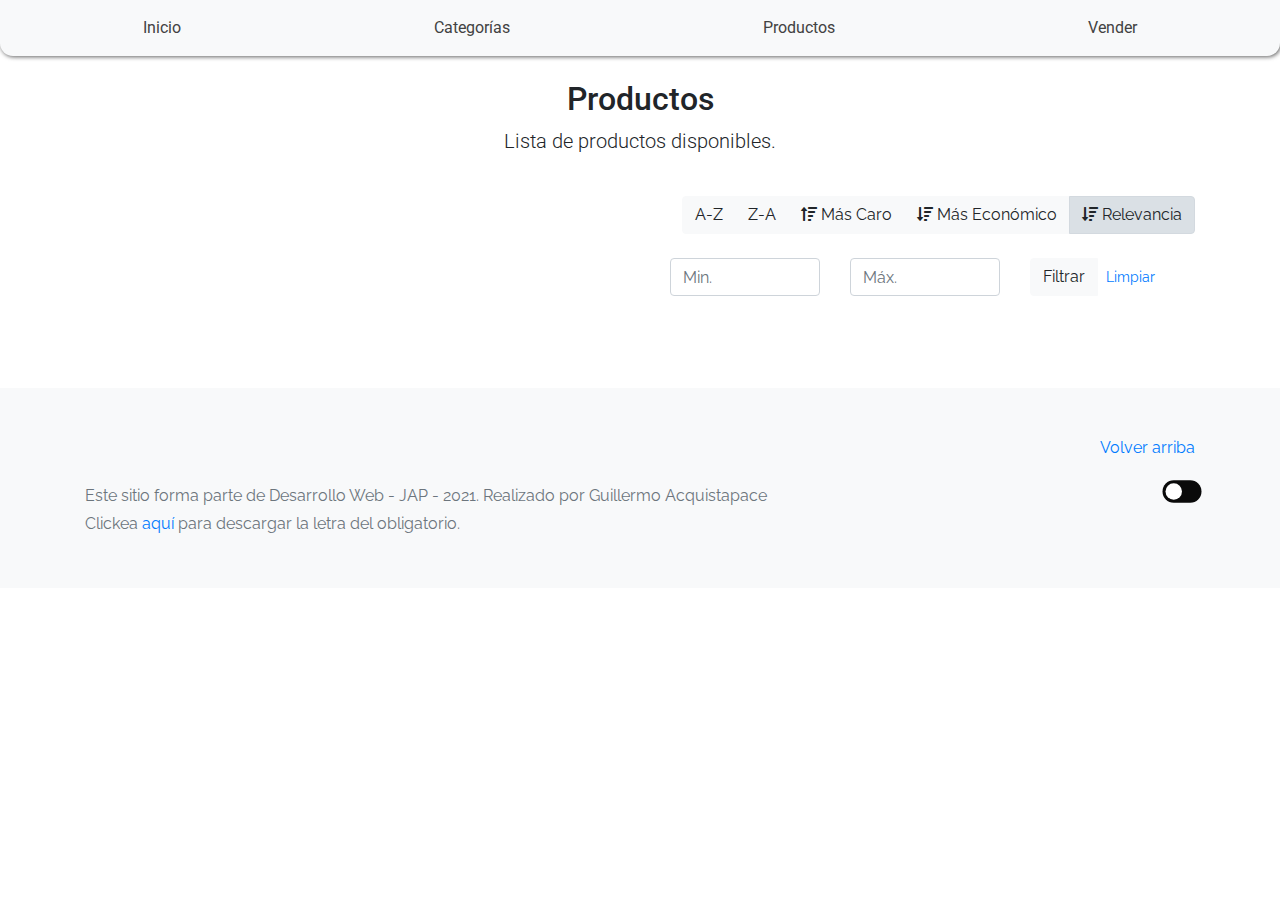
<file: products.html>
<!DOCTYPE html>
<!-- saved from url=(0049)https://getbootstrap.com/docs/4.3/examples/album/ -->
<html lang="en">
  <head>
    <meta http-equiv="Content-Type" content="text/html; charset=UTF-8">
    <meta name="viewport" content="width=device-width, initial-scale=1, shrink-to-fit=no">
    <meta name="description" content="">
    <title>eMercado - Todo lo que busques está aquí</title>
    <link rel="stylesheet" href="https://cdn.jsdelivr.net/npm/bootstrap-icons@1.5.0/font/bootstrap-icons.css">
    <link rel="canonical" href="https://getbootstrap.com/docs/4.3/examples/album/">
    <link href="https://fonts.googleapis.com/css?family=Raleway:300,300i,400,400i,700,700i,900,900i" rel="stylesheet">
    <link href="css/font-awesome.min.css" rel="stylesheet">
    <link href="css/bootstrap.min.css" rel="stylesheet">
    <link href="css/styles.css" rel="stylesheet">
  </head>
  <body>

    <nav class="navbar sticky-top navbar-expand-sm navbar-light bg-light navbar-custom darkable">
      <button class="navbar-toggler custom-toggler" type="button" data-toggle="collapse" data-target="#navbarNavDropdown" aria-controls="navbarNavDropdown" aria-expanded="false" aria-label="Toggle navigation">
        <span class="navbar-toggler-icon"></span>
      </button>
      <div id="navbarNavDropdown" class="collapse navbar-collapse">
        <ul class="navbar-nav nav-fill w-100 elementsnav">
          <li class="nav-item">
            <a class="nav-link" href="main.html">Inicio</a>
          </li>
          <li class="nav-item">
            <a class="nav-link" href="categories.html">Categorías</a>
          </li>
          <li class="nav-item">
            <a class="nav-link" href="products.html">Productos</a>
          </li>
          <li class="nav-item">
            <a class="nav-link" href="sell.html">Vender</a>
          </li>
        </ul>
      </div>
    </nav>


    <main role="main" class="pb-5">
      <div class="text-center p-4">
          <h2>Productos</h2>
          <p class="lead">Lista de productos disponibles.</p>
      </div>

      <div class="container">
          <div class="row">
              <div class="col text-right">
                  <div class="btn-group btn-group-toggle mb-4 darkbuttons" data-toggle="buttons">
                      <label class="btn btn-light darkable-button" id="sortAsc" >
                          <input type="radio" name="options" autocomplete="off">A-Z
                      </label>
                      <label class="btn btn-light darkable-button" id="sortDesc" >
                          <input type="radio" name="options" autocomplete="off">Z-A
                      </label>
                      <label class="btn btn-light darkable-button" id="sortPriceAsc" >
                          <input type="radio" name="options" autocomplete="off"><i class="fas fa-sort-amount-up mr-1"></i>Más Caro
                      </label>
                      <label class="btn btn-light darkable-button" id="sortPriceDesc" >
                          <input type="radio" name="options" autocomplete="off"><i class="fas fa-sort-amount-down mr-1"></i>Más Económico
                      </label>
                      <label class="btn btn-light active darkable-button" id="sortRelev" >
                          <input type="radio" name="options" autocomplete="off" checked><i class="fas fa-sort-amount-down mr-1"></i>Relevancia
                      </label>

                  </div>
              </div>
          </div>

          <div class="row justify-content-end">
            <div class="col-md-6"></div>
              <div class="col-md-6 col-sm-12 mb-1 container">
                <div class="row container p-0 m-0">
                  <div class="col">
                    <input class="form-control" type="number" placeholder="Min." id="rangeFilterPriceMin">
                  </div>
                  <div class="col">
                    <input class="form-control" type="number" placeholder="Máx." id="rangeFilterPriceMax">
                  </div>
                  <div class="col">
                    <div class="btn-group" role="group">
                      <button class="btn btn-light btn-block" id="rangeFilterPrice">Filtrar</button>
                      <button class="btn btn-link btn-sm" id="clearRangeFilter">Limpiar</button>
                    </div>
                  </div>
                </div>
              </div>
          </div>
         
          <div id="prod-list-container" class="row" style="margin-top: 40px;">
              <!-- <div class="list-group" id="prod-list-container">

                
              </div> -->
          </div>
      </div>
    </main>
    <footer class="text-muted bg-light">
      <div class="container">
        <p class="float-right">
          <a href="#">Volver arriba</a>
        </p>
        <br>
        <br>
        <div class="dtheme float-right">
          <input type="checkbox" class="checkboxdark" id="chk">
          <label class="darkthemelabel" for="chk">
          <div class="ball"></div>
          </label>
        </div>
        <p>Este sitio forma parte de Desarrollo Web - JAP - 2021. Realizado por Guillermo Acquistapace</p>
        <p>Clickea <a target="_blank" href="Letra.pdf">aquí</a> para descargar la letra del obligatorio.</p>

      </div>
    </footer>
    <div id="spinner-wrapper"><div class="lds-ring"><div></div><div></div><div></div><div></div></div></div>
    <script src="js/jquery-3.4.1.min.js"></script>
    <script src="js/bootstrap.bundle.min.js"></script>
    <script src="js/init.js"></script>
    <script src="js/products.js"></script>
  </body>
</html>
</file>
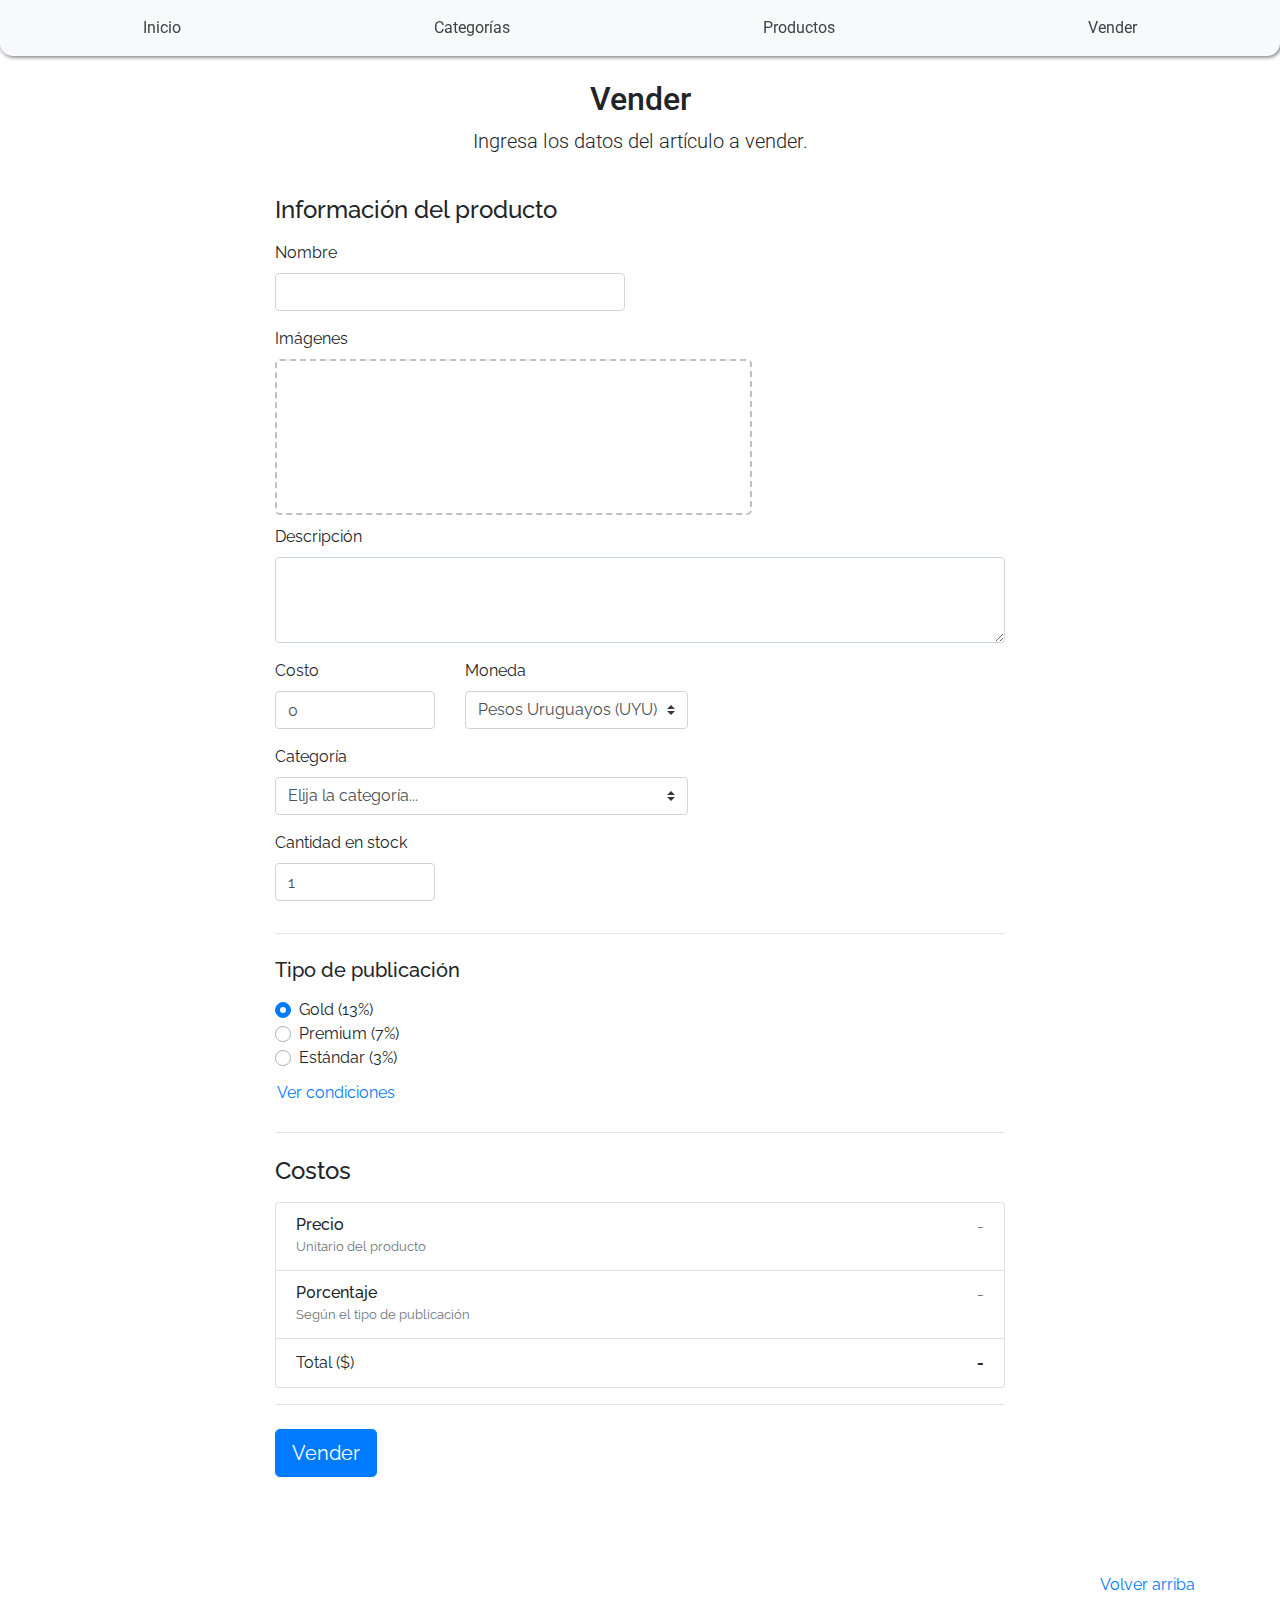
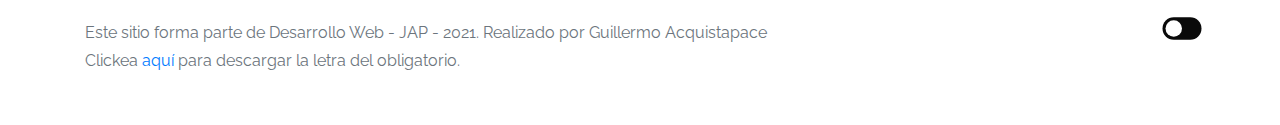
<file: sell.html>
<!DOCTYPE html>
<!-- saved from url=(0049)https://getbootstrap.com/docs/4.3/examples/album/ -->
<html lang="en"><head><meta http-equiv="Content-Type" content="text/html; charset=UTF-8">
    
    <meta name="viewport" content="width=device-width, initial-scale=1, shrink-to-fit=no">
    <meta name="description" content="">
    <title>eMercado - Todo lo que busques está aquí</title>
    <link rel="stylesheet" href="https://cdn.jsdelivr.net/npm/bootstrap-icons@1.5.0/font/bootstrap-icons.css">
    <link rel="canonical" href="https://getbootstrap.com/docs/4.3/examples/album/">
    <link href="https://fonts.googleapis.com/css?family=Raleway:300,300i,400,400i,700,700i,900,900i" rel="stylesheet">

    <style>
      .bd-placeholder-img {
        font-size: 1.125rem;
        text-anchor: middle;
        -webkit-user-select: none;
        -moz-user-select: none;
        -ms-user-select: none;
        user-select: none;
      }

      @media (min-width: 768px) {
        .bd-placeholder-img-lg {
          font-size: 3.5rem;
        }
      }
    </style>
    <link href="css/bootstrap.min.css" rel="stylesheet">
    <link href="css/styles.css" rel="stylesheet">
    <link href="css/dropzone.css" rel="stylesheet">
  </head>
  <body>

    <nav class="navbar sticky-top navbar-expand-sm navbar-light bg-light navbar-custom darkable">
      <button class="navbar-toggler custom-toggler" type="button" data-toggle="collapse" data-target="#navbarNavDropdown" aria-controls="navbarNavDropdown" aria-expanded="false" aria-label="Toggle navigation">
        <span class="navbar-toggler-icon"></span>
      </button>
      <div id="navbarNavDropdown" class="collapse navbar-collapse">
        <ul class="navbar-nav nav-fill w-100 elementsnav">
          <li class="nav-item">
            <a class="nav-link" href="main.html">Inicio</a>
          </li>
          <li class="nav-item">
            <a class="nav-link" href="categories.html">Categorías</a>
          </li>
          <li class="nav-item">
            <a class="nav-link" href="products.html">Productos</a>
          </li>
          <li class="nav-item">
            <a class="nav-link" href="sell.html">Vender</a>
          </li>
        </ul>
      </div>
    </nav>


    <main role="main" class="pb-5">
        <div class="text-center p-4">
          <h2>Vender</h2>
          <p class="lead">Ingresa los datos del artículo a vender.</p>
        </div>
        <div class="container">
        <div class="row justify-content-md-center">
          <div class="col-md-8 order-md-1">
            <h4 class="mb-3 ">Información del producto</h4>
            <form class="needs-validation" id="sell-info">
              <div class="row">
                <div class="col-md-6 mb-3">
                  <label for="productName">Nombre</label>
                  <input type="text" class="form-control darkable-button" id="productName" placeholder="" value="" >
                  <div class="invalid-feedback">
                    Ingresa un nombre
                  </div>
                </div>
              </div>
              <div class="row">
                <div class="col-md-8 order-md-1">
                    <label for="zip">Imágenes</label>
                    <div class="needsclick dz-clickable darkable-button" id="file-upload">
                      <div class="dz-message needsclick">
                        <br>
                      </div>
                    </div>
                </div>
              </div>
              <div class="row">
                  <div class="col-md-12 mb-3">
                      <label for="productDescription">Descripción</label>
                      <textarea class="form-control darkable-button" id="productDescription" rows="3"></textarea>
                  </div>
                </div>
              <div class="row">
                <div class="col-md-3 mb-3">
                  <label for="zip">Costo</label>
                  <input type="number" class="form-control darkable-button" id="productCostInput" placeholder="" required="" value="0" min="0">
                  <div class="invalid-feedback">
                    El costo debe ser mayor que 0.
                  </div>
                </div>
                <div class="col-md-4 mb-3">
                    <label for="state">Moneda</label>
                    <select class=" darkable-button custom-select d-block w-100" id="productCurrency" required="">
                      <option selected>Pesos Uruguayos (UYU)</option>
                      <option>Dólares (USD)</option>
                    </select>
                    <div class="invalid-feedback">
                      Ingresa una categoría válida.
                    </div>
                  </div>
              </div>
              <div class="row">
                  <div class="col-md-7 mb-3">
                  <label for="state">Categoría</label>
                  <select class="darkable-button custom-select d-block w-100" id="productCategory">
                    <option value="">Elija la categoría...</option>
                    <option>Autos</option>
                    <option>Juguetes</option>
                    <option>Muebles</option>
                    <option>Herramientas</option>
                    <option>Computadoras</option>
                    <option>Vestimenta</option>
                  </select>
                  <div class="invalid-feedback">
                    Por favor ingresa una categoría válida.
                  </div>
                </div>
              </div>
              <div class="row">
                  <div class="col-md-3 mb-3">
                    <label for="productCountInput">Cantidad en stock</label>
                    <input type="number" class="form-control darkable-button" id="productCountInput" placeholder="" required="" value="1" min="0">
                    <div class="invalid-feedback">
                      La cantidad es requerida.
                    </div>
                  </div>
                </div>
              <hr class="mb-4">
              <h5 class="mb-3">Tipo de publicación</h5>
              <div class="d-block my-3">
                <div class="custom-control custom-radio">
                  <input id="goldradio" name="publicationType" type="radio" class="custom-control-input" checked="" required="">
                  <label class="custom-control-label" for="goldradio">Gold (13%)</label>
                </div>
                <div class="custom-control custom-radio">
                  <input id="premiumradio" name="publicationType" type="radio" class="custom-control-input" required="">
                  <label class="custom-control-label" for="premiumradio">Premium (7%)</label>
                </div>
                <div class="custom-control custom-radio">
                  <input id="standardradio" name="publicationType" type="radio" class="custom-control-input" required="">
                  <label class="custom-control-label" for="standardradio">Estándar (3%)</label>
                </div>
                <div class="row">
                  <button type="button" class="m-1 btn btn-link" data-toggle="modal" data-target="#contidionsModal">Ver condiciones</button>
                </div>
              </div>
              <hr class="mb-4">
              <h4 class="mb-3">Costos</h4>
              <ul class="list-group mb-3">
                  <li class="list-group-item d-flex justify-content-between lh-condensed darkable-button">
                    <div>
                      <h6 class="my-0">Precio</h6>
                      <small class="text-muted">Unitario del producto</small>
                    </div>
                    <span class="text-muted" id="productCostText">-</span>
                  </li>
                  <li class="list-group-item d-flex justify-content-between lh-condensed darkable-button">
                    <div>
                      <h6 class="my-0">P0rcentaje</h6>
                      <small class="text-muted">Según el tipo de publicación</small>
                    </div>
                    <span class="text-muted" id="comissionText">-</span>
                  </li>
                  <li class="list-group-item d-flex justify-content-between darkable-button">
                    <span>Total ($)</span>
                    <strong id="totalCostText">-</strong>
                  </li>
                </ul>
              <hr class="mb-4">
              <button class="btn btn-primary btn-lg darkable-button" type="submit">Vender</button>
            </form>
          </div>
        </div>
      </div>
    </main>
      <div class="alert fade" role="alert" id="alertResult">
          <span id="resultSpan"></span>
          <button type="button" class="close" data-dismiss="alert" aria-label="Close">
              <span aria-hidden="true">&times;</span>
          </button>
      </div>

      <div class="modal fade" tabindex="-1" role="dialog" id="contidionsModal">
        <div class="modal-dialog" role="document">
          <div class="modal-content  darkable-button">
            <div class="modal-header">
              <h5 class="modal-title">Condiciones de publicación</h5>
              <button type="button" class="close darkable-button" data-dismiss="modal" aria-label="Close">
                <span aria-hidden="true">&times;</span>
              </button>
            </div>
            <div class="modal-body">
              <div class="container">
                  <div class="row">
                      <h5 class="text-warning">Gold (13%)</h5>
                      <p class="muted text-justify">Tu producto se verá de forma promocionada en portada, además de las condiciones de Premium y Estándar.</p>
                  </div>
                  <hr>
                  <div class="row">
                      <h5 class="text-primary">Stándar (7%)</h5>
                      <p class="muted text-justify">Se mostrará el producto en los primeros lugares de resultados de búsqueda, así cómo cuando se ingrese a la categoría que pertenezca.</p>
                  </div>
                  <hr>
                  <div class="row">
                      <h5 class="text-secondary">Estándar (3%)</h5>
                      <p class="muted text-justify">El producto se listará en la categoría correspondiente, así como en los resultados de búsquedas que coincidan con las palabras claves en el nombre.</p>
                  </div>
              </div>
            </div>
            <div class="modal-footer">
              <button type="button" class="btn btn-primary darkable-button" data-dismiss="modal">Cerrar</button>
            </div>
          </div>
        </div>
      </div>
      <footer class="text-muted">
        <div class="container">
          <p class="float-right">
            <a href="#">Volver arriba</a>
          </p>
          <br>
          <br>
          <div class="dtheme float-right">
            <input type="checkbox" class="checkboxdark" id="chk">
            <label class="darkthemelabel" for="chk">
            <div class="ball"></div>
            </label>
          </div>
          <p>Este sitio forma parte de Desarrollo Web - JAP - 2021. Realizado por Guillermo Acquistapace</p>
          <p>Clickea <a target="_blank" href="Letra.pdf">aquí</a> para descargar la letra del obligatorio.</p>
  
        </div>
      </footer>
      <div id="spinner-wrapper"><div class="lds-ring"><div></div><div></div><div></div><div></div></div></div>
      <script src="js/jquery-3.4.1.min.js"></script>
      <script src="js/bootstrap.bundle.min.js"></script>
      <script src="js/dropzone.js"></script>
      <script src="js/init.js"></script>
      <script src="js/sell.js"></script>
    </body>
</html>
</file>
<file: css/styles.css>
@import url('https://fonts.googleapis.com/css2?family=Roboto:wght@300&display=swap');
@import url('https://fonts.googleapis.com/css2?family=Montserrat:wght@300&display=swap');

.jumbotron, .card-body, .container, .site-header{
    font-family: 'Raleway', serif !important;
}

.jumbotron .display-4{
    font-weight: bold;
}

/* ESTILOS DEL NAV */

.navbar-custom {
  /*background: #4dc0ee!important;*/
  /*background: linear-gradient(to bottom right, #33ccff 0%, #00ff99 112%);*/
  background-color: rgb(223, 223, 223);
  box-shadow: 1px 1px 4px 0px rgba(0,0,0,0.61);
  -webkit-box-shadow: 1px 1px 4px 0px rgba(0,0,0,0.61);
  -moz-box-shadow: 1px 1px 4px 0px rgba(0,0,0,0.61);
  border-radius: 0px 0px 13px 13px; 
  
}
/* change the brand and text color */
.navbar-custom .navbar-brand,
.navbar-custom .navbar-text {
  color: rgb(66, 66, 66)!important;
  transition: all 0.3s easy 0s;
}
/* change the link color */
.navbar-custom .navbar-nav .nav-link {
  color: rgb(66, 66, 66)!important;
}

.navbar-custom:hover .navbar-nav:hover .nav-link:hover{
  color: rgb(53, 53, 53)!important;
  transform: scale(1.1, 1.1);
}

.navbar-custom:active .navbar-nav:active .nav-link:active {
  color: rgb(0, 0, 0)!important;
}


html
{
  scroll-behavior: smooth;
}

.product-card
{
  padding: 5px;
  text-align: center;
  border-radius: 5%;
}

.product-card:hover
{
  transform: scale(1.05);
  box-shadow: 0 10px 20px rgba(0,0,0,.12), 0 4px 8px rgba(0,0,0,.06)!important;
}

.product-card:active
{
  opacity: 0.5;
}


.jumbotron {
  height: 50vh;
  padding: 5em inherit;
  margin-bottom: 0;
  background-color: #53C0FB;
  background: url('../img/ecommerce.png');
  background-size: cover;
  background-position: center;
  background-repeat: no-repeat;
  color: black;
  font-weight: bold;
}

@media (min-width: 768px) {
  .jumbotron {
    padding-top: 6rem;
    padding-bottom: 6rem;
  }
}

.jumbotron p:last-child {
  margin-bottom: 0;
}

.jumbotron-heading {
  font-weight: 300;
}

.jumbotron .container {
  max-width: 40rem;
  background-color: rgba(255, 255, 255, 0.5);
  border-radius: 10px;
  text-shadow: 1px 1px 2px grey;
}

.jumbotron .lead{
  font-size: 38px;
}

footer {
  padding-top: 3rem;
  padding-bottom: 3rem;
}

footer p {
  margin-bottom: .25rem;
}

.site-header a {
  color: white;
  transition: ease-in-out color .15s;
}

.user-nav
{
  position: relative;
  font-weight: bold;
  font-family: Helvetica, Arial, sans-serif;
  background-color: rgb(252, 252, 252);
  border-radius: 11px;
  width: auto;
  padding-left: 40px;
  padding-right: 5px;
  text-align: right;
  transition: background-color .3s;
}

@media only screen and (max-width: 800px) {
  .user-nav > i
  {
    visibility: hidden;
  }

  .usercard
  {
    width: 100%!important;
  }

  

}


.escondida
{
  display: none;
}

.usercard
{
  box-shadow: 1px 3px 6px -3px rgba(0,0,0,0.77);
  -webkit-box-shadow: 1px 3px 6px -3px rgba(0,0,0,0.77);
  -moz-box-shadow: 1px 3px 6px -3px rgba(0,0,0,0.77);
  transition: 0.18s;
}

.usercard:hover
{
  box-shadow: 1px 3px 18px -9px rgba(0,0,0,0.79);
  -webkit-box-shadow: 1px 3px 18px -9px rgba(0,0,0,0.79);
  -moz-box-shadow: 1px 3px 18px -9px rgba(0,0,0,0.79);
  transform: scale(1.01, 1.01);
}

.product-cart
{
  margin: auto;
  width: 50%;
}

.comment-title
{
  position: relative;
  left: 57px;
  bottom: 13px;
  font-family: 'Roboto', sans-serif;

}

.comment-title p
{
  display: inline;
}

#comment-amount
{
  position: relative;
  left: 45px;
  font-family: 'Roboto', sans-serif;
  font-size: 18px;
  margin-bottom: 42px;

}

.create-comment
{
  margin-bottom: 90px;
}

.newcomment:focus{
  outline: none;
}


.newcomment
{
  position: relative;
  left: 57px;
  top: 8px;
  border: 0;
  width: 100%;
}

.newcomment-submit
{
  width: 100px;
  position: relative;
  left: 57px;
  top: 30px;
  margin-bottom: 60px;
  font-family: 'Roboto', sans-serif;
  font-size: 13px;
  font-weight: bolder;
  /* background: linear-gradient(to bottom right, #33ccff 0%, #00ff99 112%); */
  background: linear-gradient(0deg, rgba(2,0,36,1) 0%, rgba(20,128,166,0.8) 0%, rgba(0,212,255,1) 100%);
  border: 0;
}

.newcomment-submit:active
{
  transform: scale(1.1, 1.1);
}

.submit-icon
{
  position: relative;
  left: 160px;
}

.newcomment-bar
{
  position: absolute;
  left: 50px;
  width: 60%;
}

.comment-name
{
  font-size: 14px;
  font-weight: bolder;
}



.comment-text
{
  position: relative;
  width: 80%;
  bottom: 50px;
  left: 57px;
  font-size: 15px;
}

.comment
{
  margin-top: 20px;
  margin-left: 45px;
}

.comment-photo
{
  position: relative;
  bottom: 30px;

}

.comment-score
{
  position: relative;
  bottom: 40px;
  left: 57px;   
}

.comment-date
{
  position: relative;
  font-weight: bolder;
  left: 8px;
  color: rgb(77, 77, 77);
  font-size: 11px;
}

.comment-photo img
{
  width: 44px;
}

.recommended-image
{
  width: 300px;
}

.recommended-image:hover
{
  transform: scale(1.1, 1.1);
}


.comments-division
{
  margin-top: 100px;
  margin-bottom: 25px;
}

.recommendations-p
{
  margin-top: 120px;
}

.rec-container {
  position: relative;
}

a:hover .text-block {
  background-color: rgba(24, 24, 24, 0.92);
}


.text-block {
  position: absolute;
  bottom: 10px;
  right: 10px;
  background-color: rgba(24, 24, 24, 0.6);
  border-radius: 7%;
  color: white;
  padding-left: 20px;
  padding-top: 3px;
  padding-right: 20px;
}




.user-nav:hover
{
  background-color: rgb(156, 156, 156);
}

.user-nav > i
{
  position: absolute;
  top: 4px;
  left: 7px;
  font-size: 21px;
}

.user-nav > a
{
  text-decoration: none;
  padding-right: 10px;
  color:rgba(14, 14, 14, 0.692)
}

.light-text {
  color: white;
}

.site-header .dropdown-menu a {
  color: black;
}

.dropzone{
  border: 2px dashed #0087F7;
  border-radius: 5px;
  background: white;
}

.alert{
  position: fixed;
  top:80px;
  width: 50%;
  left: 50%;
  transform: translate(-50%, 0);
}


.lds-ring {
  display: inline-block;
  position: relative;
  width: 64px;
  height: 64px;
  top:50%;
  left: 50%;
}
.lds-ring div {
  box-sizing: border-box;
  display: block;
  position: absolute;
  width: 51px;
  height: 51px;
  margin: 6px;
  border: 6px solid #fff;
  border-radius: 50%;
  animation: lds-ring 1.2s cubic-bezier(0.5, 0, 0.5, 1) infinite;
  border-color: #fff transparent transparent transparent;
}
.lds-ring div:nth-child(1) {
  animation-delay: -0.45s;
}
.lds-ring div:nth-child(2) {
  animation-delay: -0.3s;
}
.lds-ring div:nth-child(3) {
  animation-delay: -0.15s;
}
@keyframes lds-ring {
  0% {
    transform: rotate(0deg);
  }
  100% {
    transform: rotate(360deg);
  }
}

#spinner-wrapper{
  position: fixed;
  background-color: rgba(0,0,0,0.5);
  width:100%;
  height: 100%;
  top:0;
  left:0;
  z-index: 1021;
  display: none;
}

a.custom-card,
a.custom-card:hover {
  color: inherit;
  text-decoration: inherit;
}

/* Added stuff */

.checked {
  color: orange;
}

.star-rating
{
  margin-top: 30px;
  height: 80px;
  width: 100%;
  margin-left: 57px;
}

.fotoperfil
{
  border-radius: 12px;
  width: 160px;
  box-shadow: 2px 1px 15px -4px rgba(0,0,0,0.69);
}

/* Star rating: https://codepen.io/andreacrawford/pen/NvqJXW */


  /* use display:inline-flex to prevent whitespace issues. alternatively, you can put all the children of .rating-group on a single line */
  .rating-group {
    display: inline-flex;
  }
  
  /* make hover effect work properly in IE */
  .rating__icon {
    pointer-events: none;
  }
  
  /* hide radio inputs */
  .rating__input {
   position: absolute !important;
   left: -9999px !important;
  }

  .rating-name
  {
    font-family: Arial, Helvetica, sans-serif, sans-serif;
    font-size: 16px;
    color:rgb(131, 131, 131);
    margin-bottom: 3px;
  }

  .btnbuy
  {
      /* background: linear-gradient(to bottom right, #33ccff 0%, #00ff99 112%); */
      background: linear-gradient(0deg, rgba(2,0,36,1) 0%, rgba(20,128,166,0.8) 0%, rgba(0,212,255,1) 100%);
      border: 0;
  }

  .btnbuy:active
  {
      transform: scale(1.1, 1.1);
  }


/* DARK THEME */




.darkthemelabel
{
  margin-left: 200px;
  background-color: rgb(10, 10, 10);
  border-radius: 50px;
  box-sizing: border-box;
  cursor: pointer;
  display: flex;
  align-items: center;
  justify-content: space-between;
  padding: 5px;
  position: relative;
  height: 15px;
  width: 26px;
  transform: scale(1.5);
}


.darkthemelabel .ball
{
  background-color: #fff;
  border-radius: 50%;
  position: absolute;
  top: 2px;
  left: 2px;
  height: 11px;
  width: 11px;
  transform: translateX(0px);
  transition: transform 0.2s linear;
}

.checkboxdark
{
  opacity: 0;
  position: absolute;
}



/* When you click the checkbox... */
.checkboxdark:checked + .darkthemelabel .ball 
{
  transform: translateX(12px);
}

.checkboxdark:checked + .darkthemelabel
{
  background-color: rgb(21, 115, 238);
}

body
{
  transition: 0.2s linear;
}

body.dark
{
  background-color: #33363d;
}

body.dark footer
{
  background-color: #33363d!important;
}


body.dark .custom-card
{
  background-color: #1e2129;
}

body.dark .custom-card *
{
  color: rgb(202, 202, 202);
}

body.dark :is(h1, h2, h3, h4, h5, h6)
{
  color: rgb(230, 230, 230);
}

body.dark :is(p, label, .tabletext) 
{
  color: rgb(192, 192, 192);
}


body.dark :is(.darkable-button, button, input)
{
  background: none;
  background-color: #1e2129!important;
  color: rgb(202, 202, 202)!important;
  border: #1e2129;
}

body.dark .darkable
{
  background-color: #33363d !important;
}

body.dark .usercard * 
{
  background-color: #292C35!important;
  color: rgb(202, 202, 202)!important;
}

body.dark .custom-toggler.navbar-toggler
{
  border-color: #292C35;
}

body.dark .custom-toggler .navbar-toggler-icon 
{
  background-image: url(
  "data:image/svg+xml;charset=utf8,%3Csvg viewBox='0 0 32 32' xmlns='http://www.w3.org/2000/svg'%3E%3Cpath stroke='rgba(209, 209, 209, 1)' stroke-width='2' stroke-linecap='round' stroke-miterlimit='10' d='M4 8h24M4 16h24M4 24h24'/%3E%3C/svg%3E");
}

body.dark .navbar-custom .navbar-brand,
.navbar-custom .navbar-text {
  color: rgb(235, 235, 235)!important;
  transition: all 0.3s easy 0s;
}

body.dark .navbar-custom .navbar-nav .nav-link {
  color: rgb(236, 236, 236)!important;
}

body.dark .navbar-custom:hover .navbar-nav:hover .nav-link:hover{
  color: rgb(165, 165, 165)!important;
  transform: scale(1.1, 1.1);
}











  /* ---------------------------- */


  /* set icon padding and size */
  .rating__label {
    cursor: pointer;
    padding: 0 0.1em;
    font-size: 1.5rem;
  }
  
  /* set default star color */
  .rating__icon--star {
    color: rgb(34, 34, 34);
  }
  
  /* set color of none icon when unchecked */
  .rating__icon--none {
    color: #eee;
  }

  /* if none icon is checked, make it red */
  .rating__input--none:checked + .rating__label .rating__icon--none {
    color: red;
  }

  /* if any input is checked, make its following siblings grey */
  .rating__input:checked ~ .rating__label .rating__icon--star {
    color: #ddd;
  }

  /* make all stars orange on rating group hover */
  .rating-group:hover .rating__label .rating__icon--star {
    color: rgb(39, 39, 39);
  }

  /* make hovered input's following siblings grey on hover */
  .rating__input:hover ~ .rating__label .rating__icon--star {
    color: #ddd;
  }
  
  /* make none icon grey on rating group hover */
  .rating-group:hover .rating__input--none:not(:hover) + .rating__label .rating__icon--none {
     color: #eee;
  }

  /* make none icon red on hover */
  .rating__input--none:hover + .rating__label .rating__icon--none {
    color: red;
  }
</file>
<file: css/dropzone.css>
/*
 * The MIT License
 * Copyright (c) 2012 Matias Meno <m@tias.me>
 */
.dropzone, .dropzone * {
  box-sizing: border-box; }

.dropzone {
  position: relative; }
  .dropzone .dz-preview {
    position: relative;
    display: inline-block;
    width: 120px;
    margin: 0.5em; }
    .dropzone .dz-preview .dz-progress {
      display: block;
      height: 15px;
      border: 1px solid #aaa; }
      .dropzone .dz-preview .dz-progress .dz-upload {
        display: block;
        height: 100%;
        width: 0;
        background: green; }
    .dropzone .dz-preview .dz-error-message {
      color: red;
      display: none; }
    .dropzone .dz-preview.dz-error .dz-error-message, .dropzone .dz-preview.dz-error .dz-error-mark {
      display: block; }
    .dropzone .dz-preview.dz-success .dz-success-mark {
      display: block; }
    .dropzone .dz-preview .dz-error-mark, .dropzone .dz-preview .dz-success-mark {
      position: absolute;
      display: none;
      left: 30px;
      top: 30px;
      width: 54px;
      height: 58px;
      left: 50%;
      margin-left: -27px; }

@-webkit-keyframes passing-through {
  0% {
    opacity: 0;
    -webkit-transform: translateY(40px);
    -moz-transform: translateY(40px);
    -ms-transform: translateY(40px);
    -o-transform: translateY(40px);
    transform: translateY(40px); }
  30%, 70% {
    opacity: 1;
    -webkit-transform: translateY(0px);
    -moz-transform: translateY(0px);
    -ms-transform: translateY(0px);
    -o-transform: translateY(0px);
    transform: translateY(0px); }
  100% {
    opacity: 0;
    -webkit-transform: translateY(-40px);
    -moz-transform: translateY(-40px);
    -ms-transform: translateY(-40px);
    -o-transform: translateY(-40px);
    transform: translateY(-40px); } }
@-moz-keyframes passing-through {
  0% {
    opacity: 0;
    -webkit-transform: translateY(40px);
    -moz-transform: translateY(40px);
    -ms-transform: translateY(40px);
    -o-transform: translateY(40px);
    transform: translateY(40px); }
  30%, 70% {
    opacity: 1;
    -webkit-transform: translateY(0px);
    -moz-transform: translateY(0px);
    -ms-transform: translateY(0px);
    -o-transform: translateY(0px);
    transform: translateY(0px); }
  100% {
    opacity: 0;
    -webkit-transform: translateY(-40px);
    -moz-transform: translateY(-40px);
    -ms-transform: translateY(-40px);
    -o-transform: translateY(-40px);
    transform: translateY(-40px); } }
@keyframes passing-through {
  0% {
    opacity: 0;
    -webkit-transform: translateY(40px);
    -moz-transform: translateY(40px);
    -ms-transform: translateY(40px);
    -o-transform: translateY(40px);
    transform: translateY(40px); }
  30%, 70% {
    opacity: 1;
    -webkit-transform: translateY(0px);
    -moz-transform: translateY(0px);
    -ms-transform: translateY(0px);
    -o-transform: translateY(0px);
    transform: translateY(0px); }
  100% {
    opacity: 0;
    -webkit-transform: translateY(-40px);
    -moz-transform: translateY(-40px);
    -ms-transform: translateY(-40px);
    -o-transform: translateY(-40px);
    transform: translateY(-40px); } }
@-webkit-keyframes slide-in {
  0% {
    opacity: 0;
    -webkit-transform: translateY(40px);
    -moz-transform: translateY(40px);
    -ms-transform: translateY(40px);
    -o-transform: translateY(40px);
    transform: translateY(40px); }
  30% {
    opacity: 1;
    -webkit-transform: translateY(0px);
    -moz-transform: translateY(0px);
    -ms-transform: translateY(0px);
    -o-transform: translateY(0px);
    transform: translateY(0px); } }
@-moz-keyframes slide-in {
  0% {
    opacity: 0;
    -webkit-transform: translateY(40px);
    -moz-transform: translateY(40px);
    -ms-transform: translateY(40px);
    -o-transform: translateY(40px);
    transform: translateY(40px); }
  30% {
    opacity: 1;
    -webkit-transform: translateY(0px);
    -moz-transform: translateY(0px);
    -ms-transform: translateY(0px);
    -o-transform: translateY(0px);
    transform: translateY(0px); } }
@keyframes slide-in {
  0% {
    opacity: 0;
    -webkit-transform: translateY(40px);
    -moz-transform: translateY(40px);
    -ms-transform: translateY(40px);
    -o-transform: translateY(40px);
    transform: translateY(40px); }
  30% {
    opacity: 1;
    -webkit-transform: translateY(0px);
    -moz-transform: translateY(0px);
    -ms-transform: translateY(0px);
    -o-transform: translateY(0px);
    transform: translateY(0px); } }
@-webkit-keyframes pulse {
  0% {
    -webkit-transform: scale(1);
    -moz-transform: scale(1);
    -ms-transform: scale(1);
    -o-transform: scale(1);
    transform: scale(1); }
  10% {
    -webkit-transform: scale(1.1);
    -moz-transform: scale(1.1);
    -ms-transform: scale(1.1);
    -o-transform: scale(1.1);
    transform: scale(1.1); }
  20% {
    -webkit-transform: scale(1);
    -moz-transform: scale(1);
    -ms-transform: scale(1);
    -o-transform: scale(1);
    transform: scale(1); } }
@-moz-keyframes pulse {
  0% {
    -webkit-transform: scale(1);
    -moz-transform: scale(1);
    -ms-transform: scale(1);
    -o-transform: scale(1);
    transform: scale(1); }
  10% {
    -webkit-transform: scale(1.1);
    -moz-transform: scale(1.1);
    -ms-transform: scale(1.1);
    -o-transform: scale(1.1);
    transform: scale(1.1); }
  20% {
    -webkit-transform: scale(1);
    -moz-transform: scale(1);
    -ms-transform: scale(1);
    -o-transform: scale(1);
    transform: scale(1); } }
@keyframes pulse {
  0% {
    -webkit-transform: scale(1);
    -moz-transform: scale(1);
    -ms-transform: scale(1);
    -o-transform: scale(1);
    transform: scale(1); }
  10% {
    -webkit-transform: scale(1.1);
    -moz-transform: scale(1.1);
    -ms-transform: scale(1.1);
    -o-transform: scale(1.1);
    transform: scale(1.1); }
  20% {
    -webkit-transform: scale(1);
    -moz-transform: scale(1);
    -ms-transform: scale(1);
    -o-transform: scale(1);
    transform: scale(1); } }
#file-upload, #file-upload * {
  box-sizing: border-box; }

#file-upload {
  min-height: 150px;
  border: 2px dashed silver;
  border-radius: 5px;
  background: white;
margin-bottom: 10px;}
  #file-upload.dz-clickable {
    cursor: pointer; }
    #file-upload.dz-clickable * {
      cursor: default; }
    #file-upload.dz-clickable .dz-message, #file-upload.dz-clickable .dz-message * {
      cursor: pointer; }
  #file-upload.dz-started .dz-message {
    display: none; }
  #file-upload.dz-drag-hover {
    border-style: solid; }
    #file-upload.dz-drag-hover .dz-message {
      opacity: 0.5; }
  #file-upload .dz-message {
    text-align: center;
    margin: 4em 0; }
  #file-upload .dz-preview {
    position: relative;
    display: inline-block;
    vertical-align: top;
    margin: 16px;
    min-height: 100px; }
    #file-upload .dz-preview:hover {
      z-index: 1000; }
      #file-upload .dz-preview:hover .dz-details {
        opacity: 1; }
    #file-upload .dz-preview.dz-file-preview .dz-image {
      border-radius: 20px;
      background: #999;
      background: linear-gradient(to bottom, #eee, #ddd); }
    #file-upload .dz-preview.dz-file-preview .dz-details {
      opacity: 1; }
    #file-upload .dz-preview.dz-image-preview {
      background: white; }
      #file-upload .dz-preview.dz-image-preview .dz-details {
        -webkit-transition: opacity 0.2s linear;
        -moz-transition: opacity 0.2s linear;
        -ms-transition: opacity 0.2s linear;
        -o-transition: opacity 0.2s linear;
        transition: opacity 0.2s linear; }
    #file-upload .dz-preview .dz-remove {
      font-size: 14px;
      text-align: center;
      display: block;
      cursor: pointer;
      border: none; }
      #file-upload .dz-preview .dz-remove:hover {
        text-decoration: underline; }
    #file-upload .dz-preview:hover .dz-details {
      opacity: 1; }
    #file-upload .dz-preview .dz-details {
      z-index: 20;
      position: absolute;
      top: 0;
      left: 0;
      opacity: 0;
      font-size: 13px;
      min-width: 100%;
      max-width: 100%;
      padding: 2em 1em;
      text-align: center;
      color: rgba(0, 0, 0, 0.9);
      line-height: 150%; }
      #file-upload .dz-preview .dz-details .dz-size {
        margin-bottom: 1em;
        font-size: 16px; }
      #file-upload .dz-preview .dz-details .dz-filename {
        white-space: nowrap; }
        #file-upload .dz-preview .dz-details .dz-filename:hover span {
          border: 1px solid rgba(200, 200, 200, 0.8);
          background-color: rgba(255, 255, 255, 0.8); }
        #file-upload .dz-preview .dz-details .dz-filename:not(:hover) {
          overflow: hidden;
          text-overflow: ellipsis; }
          #file-upload .dz-preview .dz-details .dz-filename:not(:hover) span {
            border: 1px solid transparent; }
      #file-upload .dz-preview .dz-details .dz-filename span, #file-upload .dz-preview .dz-details .dz-size span {
        background-color: rgba(255, 255, 255, 0.4);
        padding: 0 0.4em;
        border-radius: 3px; }
    #file-upload .dz-preview:hover .dz-image img {
      -webkit-transform: scale(1.05, 1.05);
      -moz-transform: scale(1.05, 1.05);
      -ms-transform: scale(1.05, 1.05);
      -o-transform: scale(1.05, 1.05);
      transform: scale(1.05, 1.05);
      -webkit-filter: blur(8px);
      filter: blur(8px); }
    #file-upload .dz-preview .dz-image {
      border-radius: 20px;
      overflow: hidden;
      width: 120px;
      height: 120px;
      position: relative;
      display: block;
      z-index: 10; }
      #file-upload .dz-preview .dz-image img {
        display: block; }
    #file-upload .dz-preview.dz-success .dz-success-mark {
      -webkit-animation: passing-through 3s cubic-bezier(0.77, 0, 0.175, 1);
      -moz-animation: passing-through 3s cubic-bezier(0.77, 0, 0.175, 1);
      -ms-animation: passing-through 3s cubic-bezier(0.77, 0, 0.175, 1);
      -o-animation: passing-through 3s cubic-bezier(0.77, 0, 0.175, 1);
      animation: passing-through 3s cubic-bezier(0.77, 0, 0.175, 1); }
    #file-upload .dz-preview.dz-error .dz-error-mark {
      opacity: 1;
      -webkit-animation: slide-in 3s cubic-bezier(0.77, 0, 0.175, 1);
      -moz-animation: slide-in 3s cubic-bezier(0.77, 0, 0.175, 1);
      -ms-animation: slide-in 3s cubic-bezier(0.77, 0, 0.175, 1);
      -o-animation: slide-in 3s cubic-bezier(0.77, 0, 0.175, 1);
      animation: slide-in 3s cubic-bezier(0.77, 0, 0.175, 1); }
    #file-upload .dz-preview .dz-success-mark, #file-upload .dz-preview .dz-error-mark {
      pointer-events: none;
      opacity: 0;
      z-index: 500;
      position: absolute;
      display: block;
      top: 50%;
      left: 50%;
      margin-left: -27px;
      margin-top: -27px; }
      #file-upload .dz-preview .dz-success-mark svg, #file-upload .dz-preview .dz-error-mark svg {
        display: block;
        width: 54px;
        height: 54px; }
    #file-upload .dz-preview.dz-processing .dz-progress {
      opacity: 1;
      -webkit-transition: all 0.2s linear;
      -moz-transition: all 0.2s linear;
      -ms-transition: all 0.2s linear;
      -o-transition: all 0.2s linear;
      transition: all 0.2s linear; }
    #file-upload .dz-preview.dz-complete .dz-progress {
      opacity: 0;
      -webkit-transition: opacity 0.4s ease-in;
      -moz-transition: opacity 0.4s ease-in;
      -ms-transition: opacity 0.4s ease-in;
      -o-transition: opacity 0.4s ease-in;
      transition: opacity 0.4s ease-in; }
    #file-upload .dz-preview:not(.dz-processing) .dz-progress {
      -webkit-animation: pulse 6s ease infinite;
      -moz-animation: pulse 6s ease infinite;
      -ms-animation: pulse 6s ease infinite;
      -o-animation: pulse 6s ease infinite;
      animation: pulse 6s ease infinite; }
    #file-upload .dz-preview .dz-progress {
      opacity: 1;
      z-index: 1000;
      pointer-events: none;
      position: absolute;
      height: 16px;
      left: 50%;
      top: 50%;
      margin-top: -8px;
      width: 80px;
      margin-left: -40px;
      background: rgba(255, 255, 255, 0.9);
      -webkit-transform: scale(1);
      border-radius: 8px;
      overflow: hidden; }
      #file-upload .dz-preview .dz-progress .dz-upload {
        background: #333;
        background: linear-gradient(to bottom, #666, #444);
        position: absolute;
        top: 0;
        left: 0;
        bottom: 0;
        width: 0;
        -webkit-transition: width 300ms ease-in-out;
        -moz-transition: width 300ms ease-in-out;
        -ms-transition: width 300ms ease-in-out;
        -o-transition: width 300ms ease-in-out;
        transition: width 300ms ease-in-out; }
    #file-upload .dz-preview.dz-error .dz-error-message {
      display: block; }
    #file-upload .dz-preview.dz-error:hover .dz-error-message {
      opacity: 1;
      pointer-events: auto; }
    #file-upload .dz-preview .dz-error-message {
      pointer-events: none;
      z-index: 1000;
      position: absolute;
      display: block;
      display: none;
      opacity: 0;
      -webkit-transition: opacity 0.3s ease;
      -moz-transition: opacity 0.3s ease;
      -ms-transition: opacity 0.3s ease;
      -o-transition: opacity 0.3s ease;
      transition: opacity 0.3s ease;
      border-radius: 8px;
      font-size: 13px;
      top: 130px;
      left: -10px;
      width: 140px;
      background: #be2626;
      background: linear-gradient(to bottom, #be2626, #a92222);
      padding: 0.5em 1.2em;
      color: white; }
      #file-upload .dz-preview .dz-error-message:after {
        content: '';
        position: absolute;
        top: -6px;
        left: 64px;
        width: 0;
        height: 0;
        border-left: 6px solid transparent;
        border-right: 6px solid transparent;
        border-bottom: 6px solid #be2626; }

#file-upload .dz-preview.dz-error .dz-error-message, #file-upload .dz-preview.dz-error .dz-error-mark{
  display: none;
}
</file>
